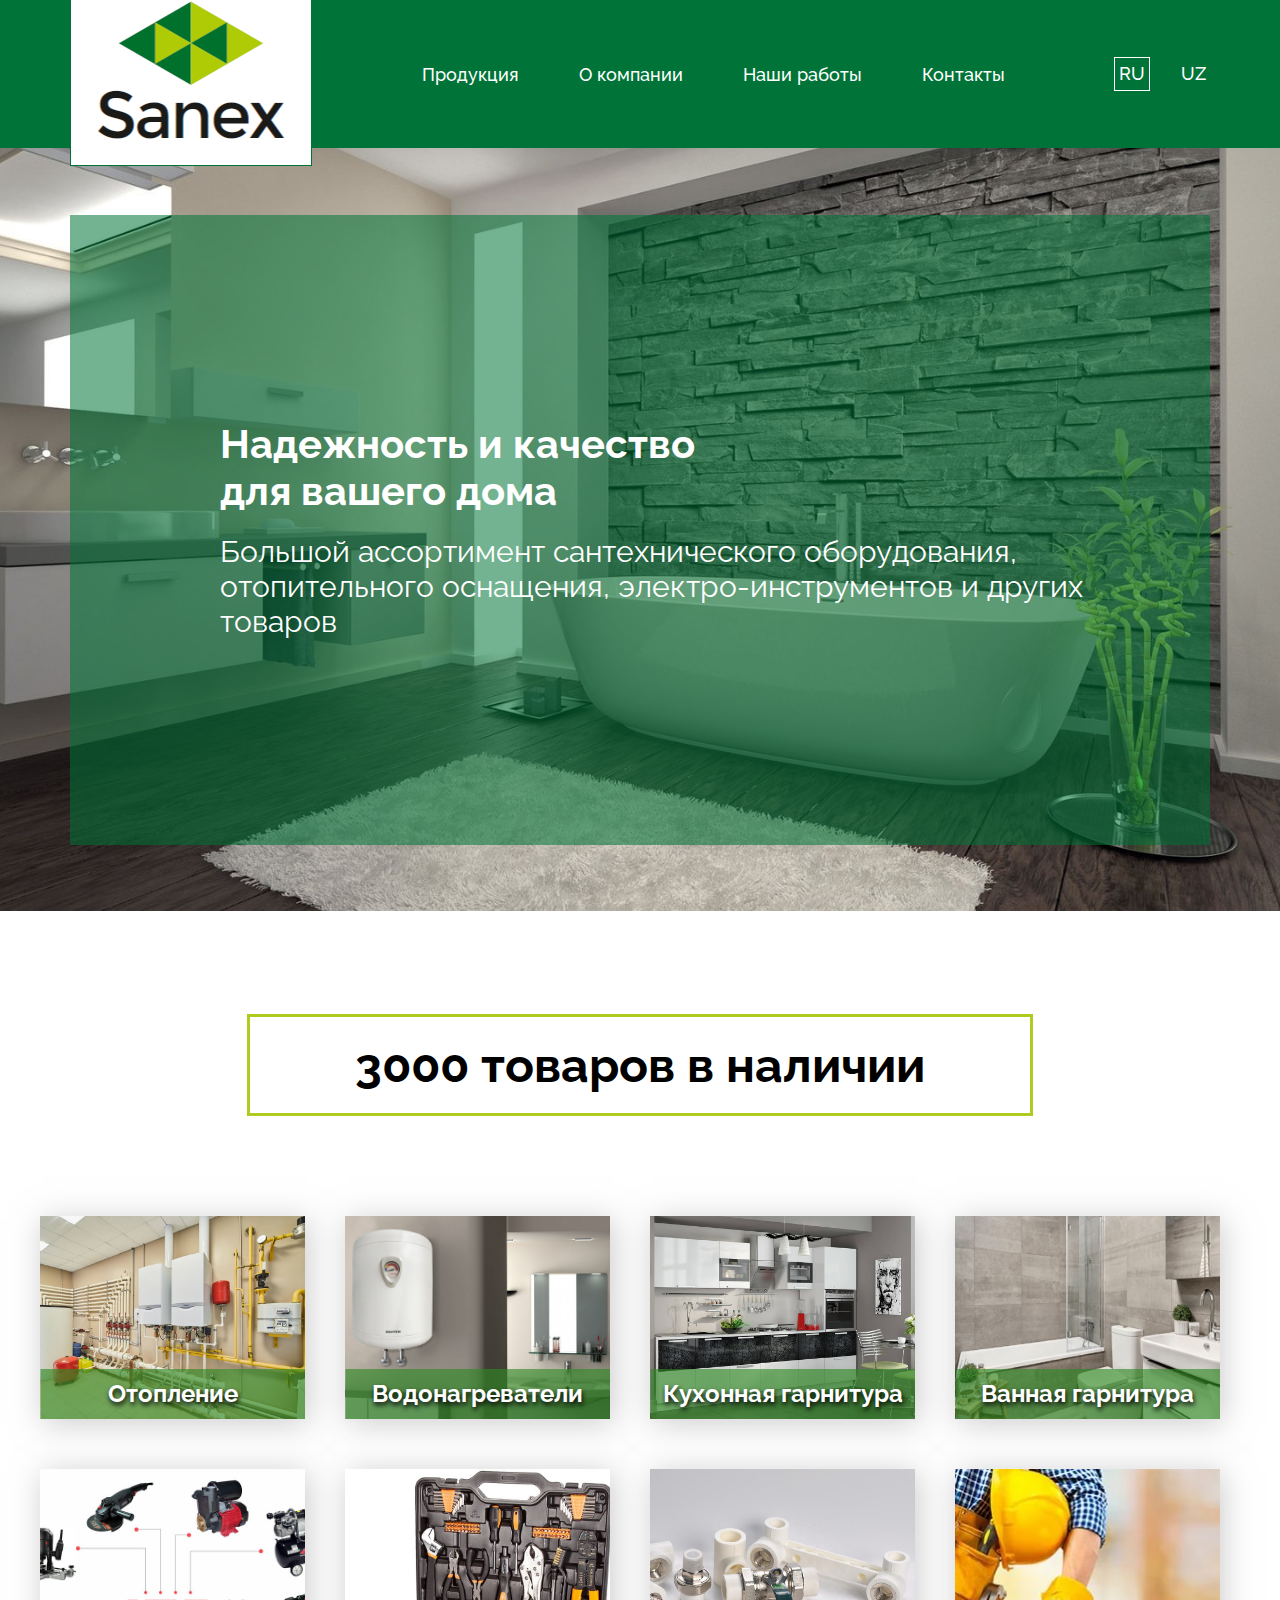
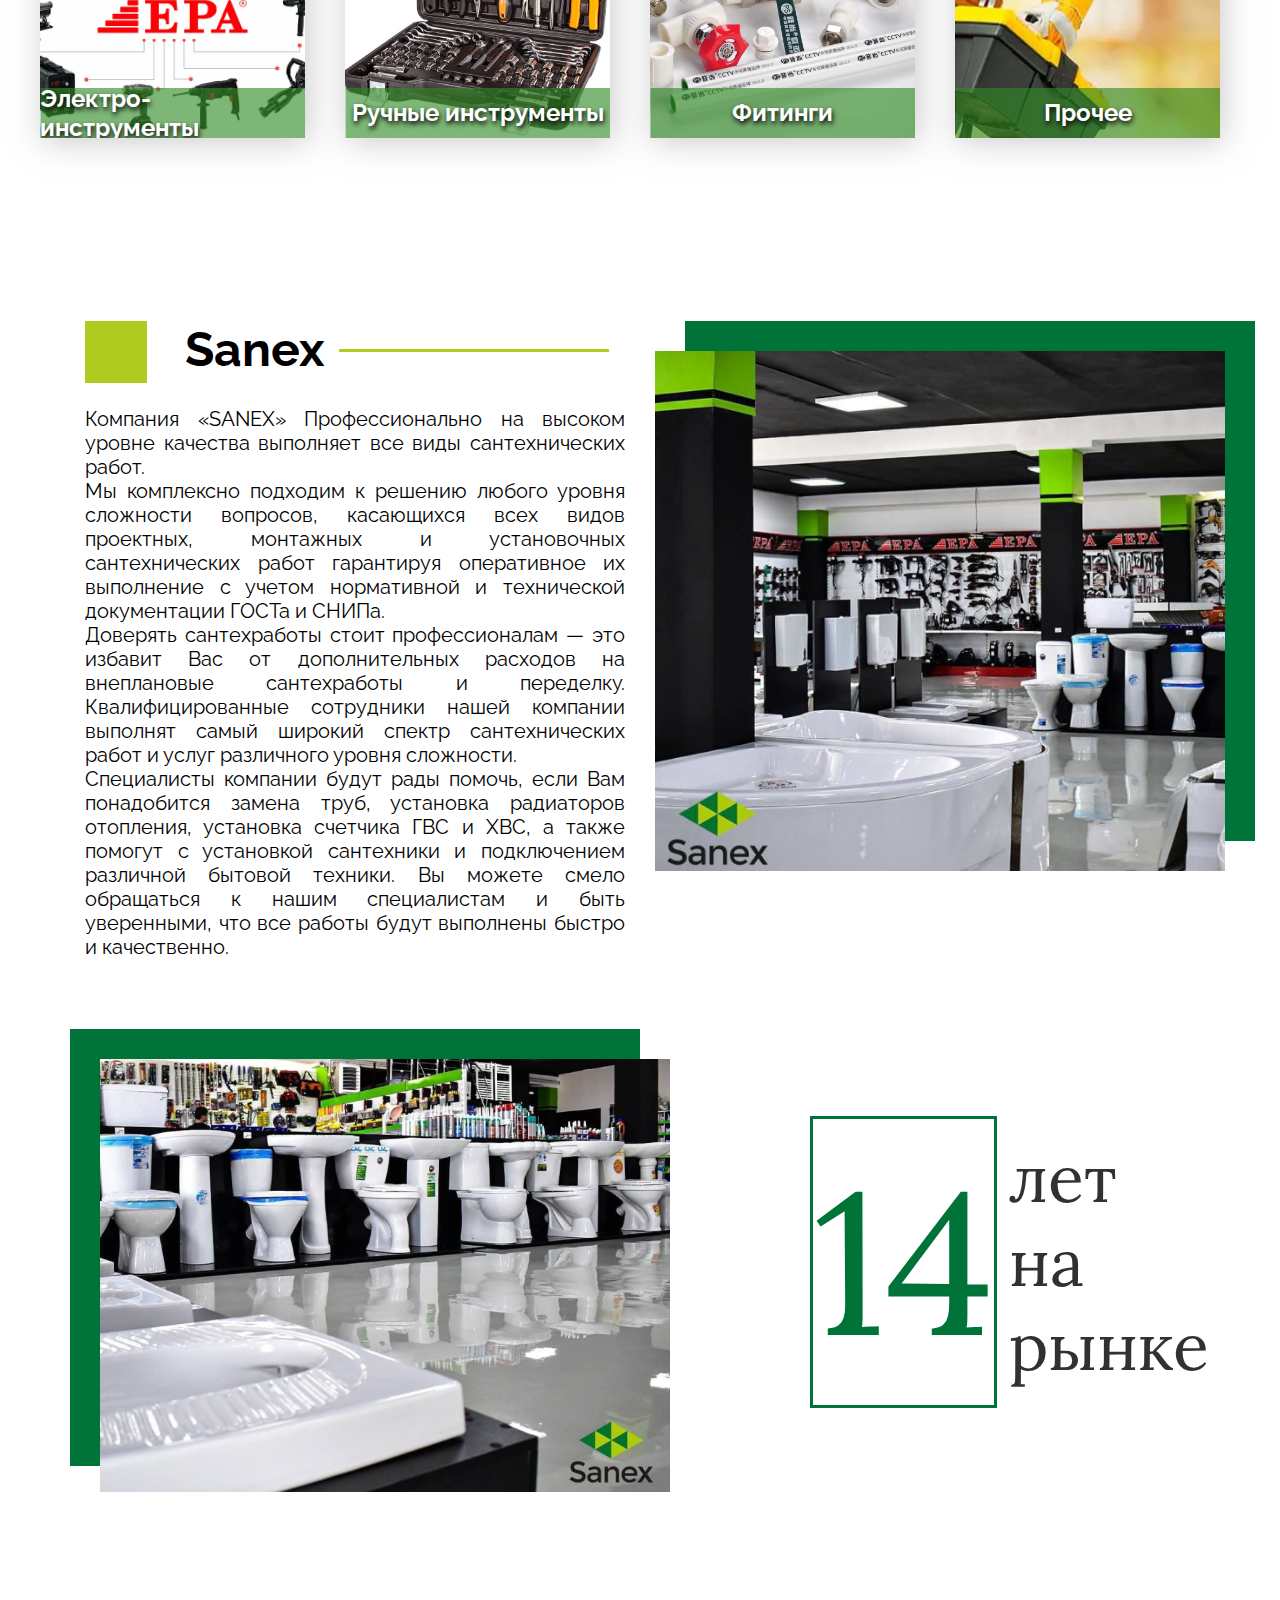
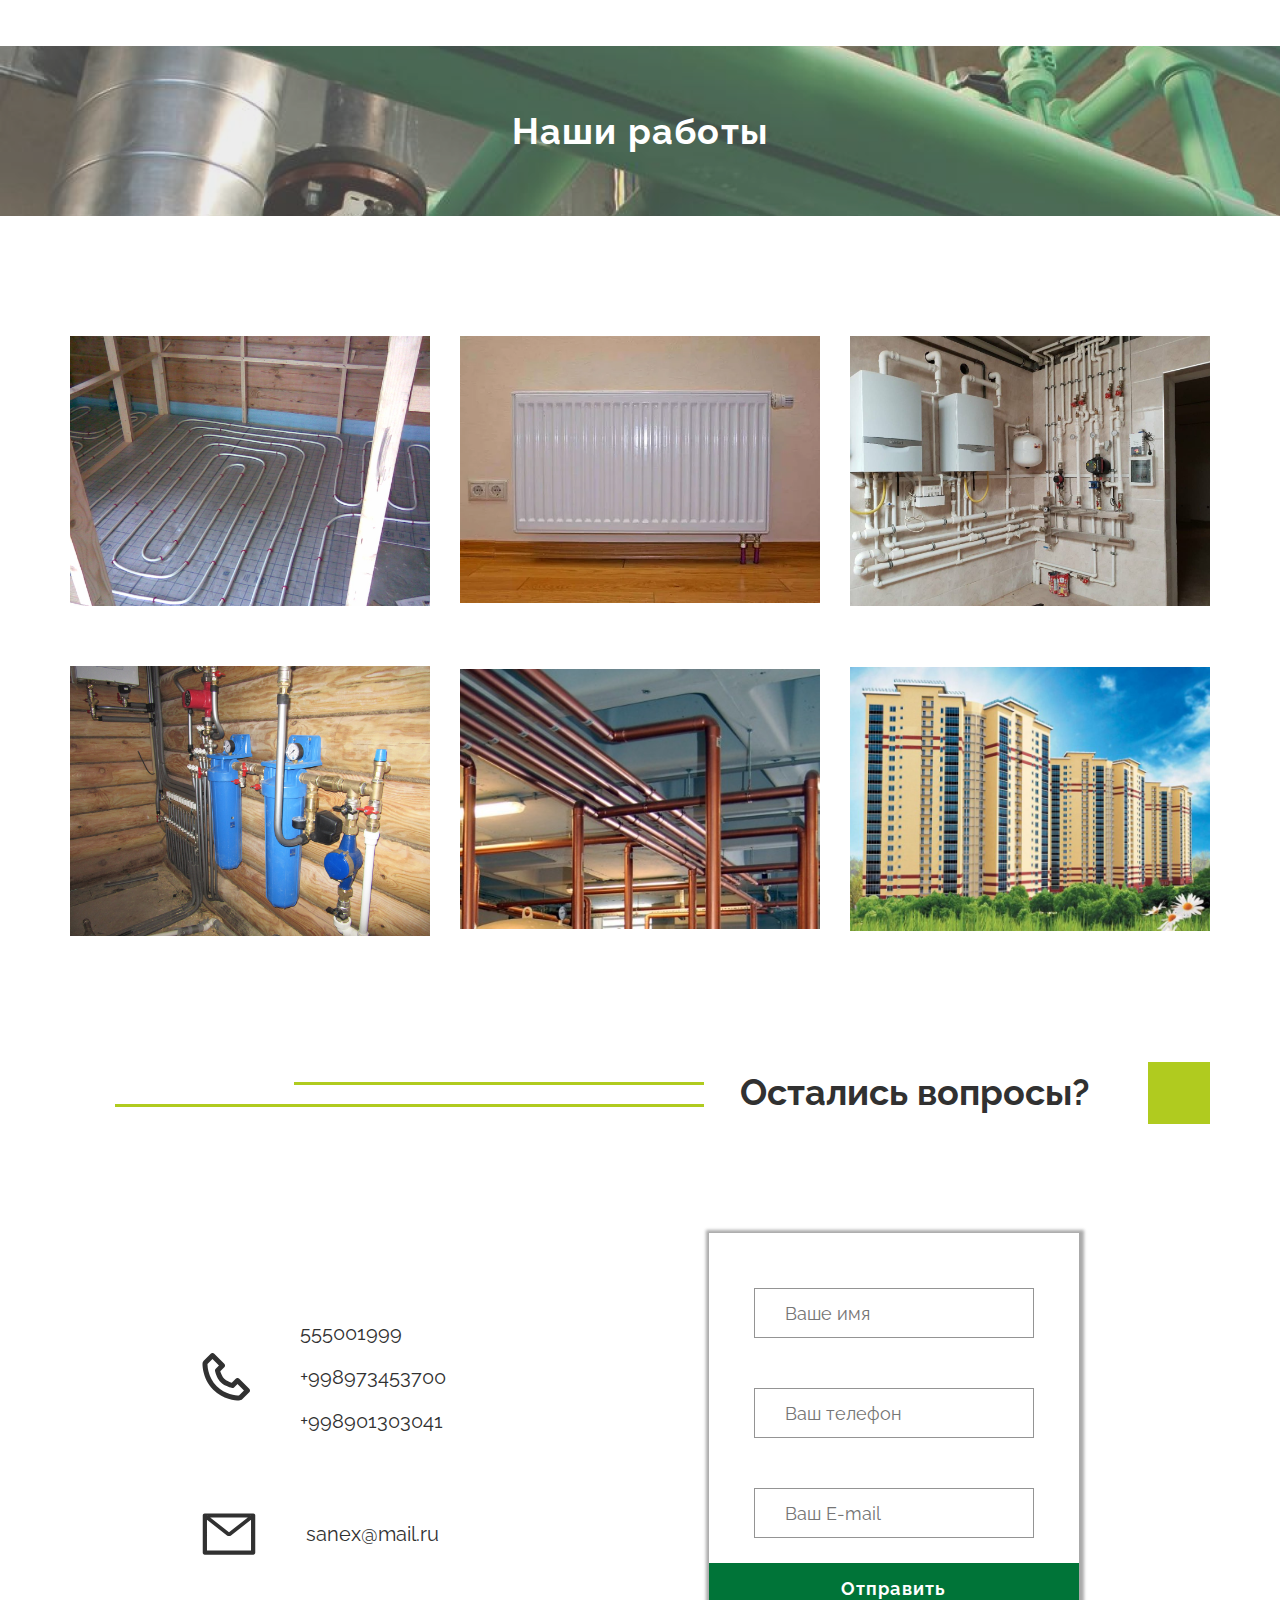
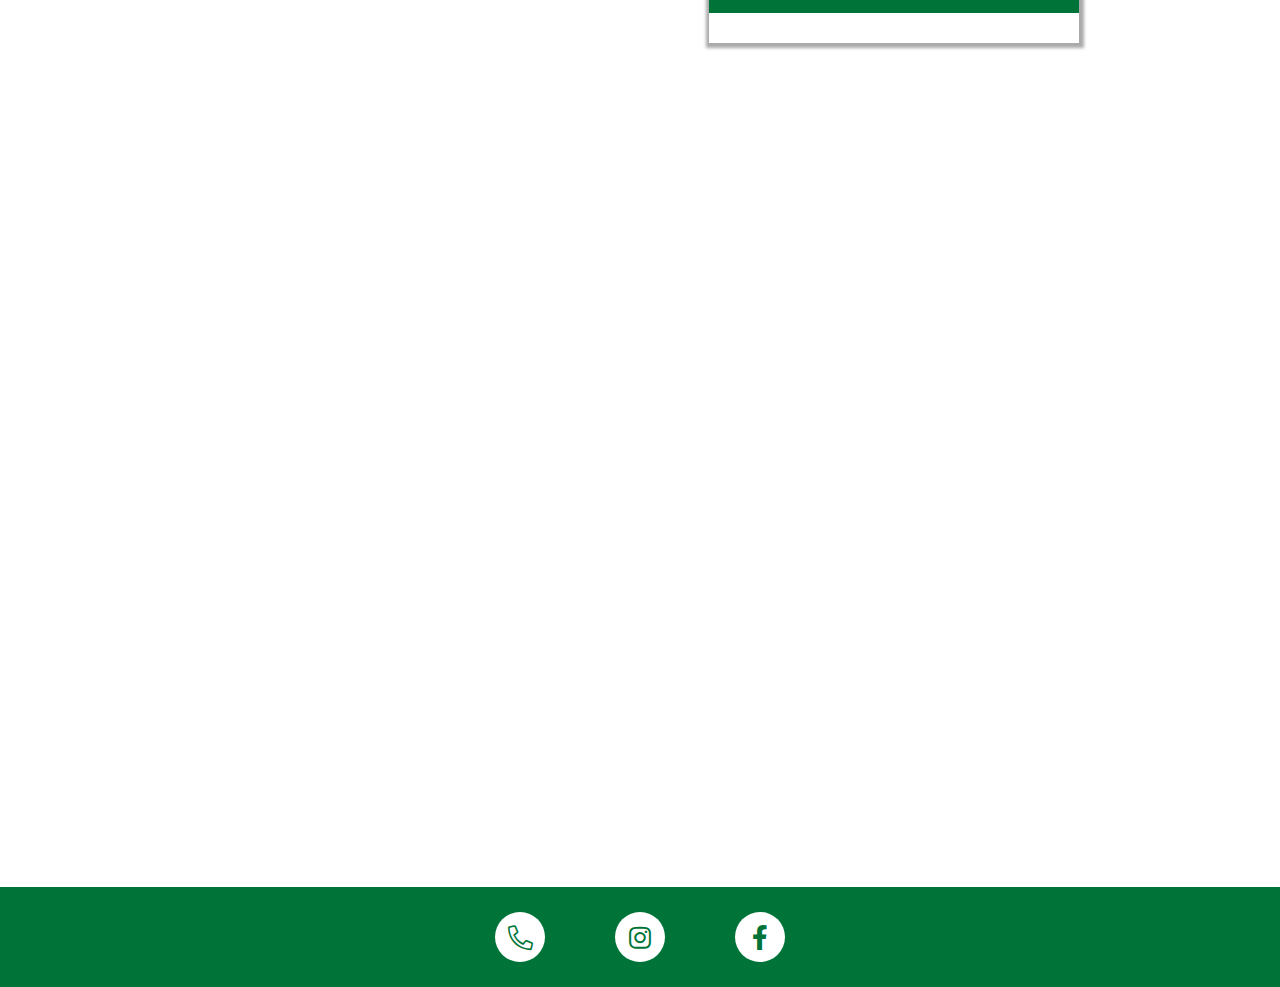
<file: index.html>
<!DOCTYPE html>
<html lang="en">
<head>
    <meta charset="UTF-8">
    <meta http-equiv="X-UA-Compatible" content="IE=edge">
    <meta name="viewport" content="width=device-width, initial-scale=1.0">
    <link rel="shortcut icon" href="img/favicon.png" type="image/x-icon">
    <title>Sanex</title>
    <link rel="stylesheet" href="css/all.min.css">
    <link rel="stylesheet" href="css/main.css">
    <link rel="stylesheet" href="css/media.css">
    <script src="js/jQuery.js"></script>
</head>
<body>

    <header id="header">
        <nav class="header__nav">
            <div class="container">
                <div class="header__logo">
                    <img src="img/logo.png" alt="" class="logoBig">
                    <a href="#!" class="header__logo-link"><img src="img/logosmall.png" alt="" class="logoSmall"></a>
                </div>
                <ul class="header__list list">
                    <li class="header__item">
                        <a href="#shop" class="header__link lang" key="product">Продукция</a>
                    </li>
                    <li class="header__item">
                        <a href="#about" class="header__link lang" key="about">О компании</a>
                    </li>
                    <li class="header__item">
                        <a href="#work" class="header__link lang" key="ourworks">Наши работы</a>
                    </li>
                    <li class="header__item">
                        <a href="#contact" class="header__link lang" key="contact">Контакты</a>
                    </li>
                    <li class="header__item exit">
                        <a href="index.html" class="header__link lang" key="exit">Выход</a>
                    </li>
                </ul>
                <ul class="header__list2 list">
                    <li class="header__item-lang header__item-lang-ru">
                        <button id="ru" class="translate active">RU</button>
                    </li>
                    <li class="header__item-lang header__item-lang-uz">
                        <button id="uz" class="translate">UZ</button>
                    </li>
                </ul>
                <span class="header__menu"></span>
            </div>
        </nav>
        <div class="header__content">
                <div class="container">
                    <h2 class="header__info-title lang" key="headerTitle">Надежность и качество для вашего дома</h2>
                    <p class="header__info-txt lang" key="headerTxt">
                        Большой ассортимент сантехнического оборудования, отопительного оснащения, электро-инструментов и других товаров
                    </p>
                </div>
        </div>
    </header>
    <main>
        <section id="shop">
            <div class="container">
                <h2 class="shop__title lang" key="shopTitle">3000 товаров в наличии</h2>
                <div class="shop__cards">
                    <a href="pages/shop/heating.html" class="shop__card shop__card1">
                        <img src="img/shop/main/1.jpg" alt="" class="shop__card-img">
                        <span class="shop__card-span lang" key="heating">Отопление</span>
                    </a>
                    <a href="#!" class="shop__card shop__card5">
                        <img src="img/shop/main/2.jpg" alt="" class="shop__card-img">
                        <span class="shop__card-span lang" key="waterheating">Водонагреватели</span>
                    </a>
                    <a href="#!" class="shop__card shop__card2">
                        <img src="img/shop/main/3.jpg" alt="" class="shop__card-img">
                        <span class="shop__card-span lang" key="kitchen">Кухонная гарнитура</span>
                    </a>
                    <a href="#!" class="shop__card shop__card3">
                        <img src="img/shop/main/4.png" alt="" class="shop__card-img">
                        <span class="shop__card-span lang" key="bathroom">Ванная гарнитура</span>
                    </a>
                    <a href="#!" class="shop__card shop__card4">
                        <img src="img/shop/main/5.jpg" alt="" class="shop__card-img">
                        <span class="shop__card-span lang" key="electro">Электро-инструменты</span>
                    </a>
                    <a href="#!" class="shop__card shop__card6">
                        <img src="img/shop/main/6.jpg" alt="" class="shop__card-img">
                        <span class="shop__card-span lang" key="hand">Ручные инструменты</span>
                    </a>
                    <a href="#!" class="shop__card shop__card7">
                        <img src="img/shop/main/7.jpg" alt="" class="shop__card-img">
                        <span class="shop__card-span lang" key="fitings">Фитинги</span>
                    </a>
                    <a href="#!" class="shop__card shop__card8">
                        <img src="img/shop/main/8.jfif" alt="" class="shop__card-img">
                        <span class="shop__card-span lang" key="others">Прочее</span>
                    </a>
                </div>
            </div>
        </section>
        <section id="about">
            <div class="container">
                <div class="about__desc">
                    <div class="about__desc-info">
                        <h2 class="about__desc-title lang" key="about2">Sanex</h2>
                        <p class="about__desc-txt">
                            Компания «SANEX» Профессионально на высоком уровне качества выполняет все виды сантехнических работ.
                            <br>Мы комплексно подходим к решению любого уровня сложности  вопросов, касающихся всех видов проектных, монтажных и установочных сантехнических работ гарантируя оперативное их выполнение с учетом нормативной и технической документации ГОСТа и СНИПа.
                            <br>Доверять сантехработы стоит профессионалам — это избавит Вас от дополнительных расходов на внеплановые сантехработы и переделку. Квалифицированные сотрудники нашей компании выполнят самый широкий спектр сантехнических работ и услуг различного уровня сложности.
                            <br>Специалисты компании будут рады помочь, если Вам понадобится замена труб, установка радиаторов отопления, установка счетчика ГВС и ХВС, а также помогут с установкой сантехники и подключением различной бытовой техники. Вы можете смело обращаться к нашим специалистам и быть уверенными, что все работы будут выполнены быстро и качественно.
                        </p>
                    </div>
                    <div class="about__img about__img1">
                        <img src="img/zone1.png" alt="">
                    </div>
                </div>
                <div class="about__desc2">
                    <div class="about__img about__img2">
                        <img src="img/zone2.png" alt="">
                    </div>
                    <div class="about__desc-logo">
                        <div class="about__desc-year">14</div>
                        <span class="about__desc-span">лет на рынке</span>
                    </div>
                </div>
            </div>
        </section>
        <section id="work">
            <h2 class="work__title lang" key="ourworks">Наши работы</h2>
            <div class="container">
                <div class="work__boxes">
                    <a href="pages/works/heating.html" class="work__box">
                        <img src="img/work/floorHeating.jpg" alt="" class="work__box-img">
                        <span class="work__box-span lang" key="floorHeating">Установка и монтаж тёплого пола</span>
                    </a>
                    <a href="pages/works/radiatorHeating.html" class="work__box">
                        <img src="img/work/radiatorHeating.jpg" alt="" class="work__box-img">
                        <span class="work__box-span lang" key="radiatorHeating">Установка и монтаж радиаторов отопления</span>
                    </a>
                    <a href="pages/works/boilerHeating.html" class="work__box">
                        <img src="img/work/heating.jpg" alt="" class="work__box-img">
                        <span class="work__box-span lang" key="boilerHeating">Установка и монтаж котлов</span>
                    </a>
                    <a href="pages/works/waterSupply.html" class="work__box">
                        <img src="img/work/waterSupply.jpg" alt="" class="work__box-img">
                        <span class="work__box-span lang" key="waterSupply">Водоснабжение</span>
                    </a>
                    <a href="pages/works/sanitation.html" class="work__box">
                        <img src="img/work/sanitation.jpg" alt="" class="work__box-img">
                        <span class="work__box-span lang" key="sanitation">Водоотведение</span>
                    </a>
                    <a href="pages/works/razvodka.html" class="work__box">
                        <img src="img/work/razvodka.png" alt="" class="work__box-img">
                        <span class="work__box-span lang" key="razvodka">Разводка инженерных коммуникаций</span>
                    </a>
                </div>
            </div>
        </section>
        <section id="contact">
            <div class="container">
                <h2 class="contact__title lang" key="anyQuestions">Остались вопросы?</h2>
                <div class="contact__content">
                    <div class="contact__adresses">
                        <div class="contact__phones">
                            <img src="img/call.svg" alt="" class="contact__phones-icon">
                            <div class="contact__phones-numbers">
                                <a href="tel:555001999" class="contact__phones-number">555001999</a>
                                <a href="tel:+998973453700" class="contact__phones-number">+998973453700</a>
                                <a href="tel:+998901303041" class="contact__phones-number">+998901303041</a>
                            </div>
                        </div>
                        <div class="contact__message">
                            <img src="img/message.svg" alt="" class="contact__message-icon">
                            <div class="contact__phones-messages">
                                <a href="mailto:sanex@mail.ru" class="contact__message-mail">sanex@mail.ru</a>
                            </div>
                        </div>
                    </div>
                    <form action="" class="contact__form">
                        <label for="name"></label>
                        <input type="text" name="name" id="name" placeholder="Ваше имя">
                        <label for="phone"></label>
                        <input type="text" name="phone" id="phone" placeholder="Ваш телефон">
                        <label for="email"></label>
                        <input type="email" name="email" id="email" placeholder="Ваш E-mail">
                        <button class="contact__form-button lang" key="send">Отправить</button>
                    </form>
                </div>
                <div class="contact__map">
                    <iframe class="container map" src="https://www.google.com/maps/embed?pb=!1m18!1m12!1m3!1d1777.8472838495766!2d69.55527731075777!3d41.46154829920059!2m3!1f0!2f0!3f0!3m2!1i1024!2i768!4f13.1!3m3!1m2!1s0x0%3A0x87ac944c44091746!2sSANEX!5e0!3m2!1sen!2s!4v1630585567573!5m2!1sen!2s" width="1440" height="600" style="border:0;" allowfullscreen="" loading="lazy"></iframe>
                </div>
            </div>
        </section>
    </main>
    <footer class="footer">
        <div class="footer__socials">
            <a href="tel:555001999" class="fal fa-phone-alt"></a>
            <a href="https://www.instagram.com/sanex_chirchiq/" class="fab fa-instagram"></a>
            <a href="https://www.facebook.com/Sanexuz-%D0%9C%D0%B0%D0%B3%D0%B0%D0%B7%D0%B8%D0%BD-%D1%81%D0%B0%D0%BD%D1%82%D0%B5%D1%85%D0%BD%D0%B8%D0%BA%D0%B8-%D0%B8-%D1%8D%D0%BB%D0%B5%D0%BA%D1%82%D1%80%D0%BE%D0%B8%D0%BD%D1%81%D1%82%D1%80%D1%83%D0%BC%D0%B5%D0%BD%D1%82%D0%BE%D0%B2-111249401032096/" class="fab fa-facebook-f"></a>
        </div>
    
    </footer>
    
    <script src="js/script.js"></script>
</body>
</html>
</file>
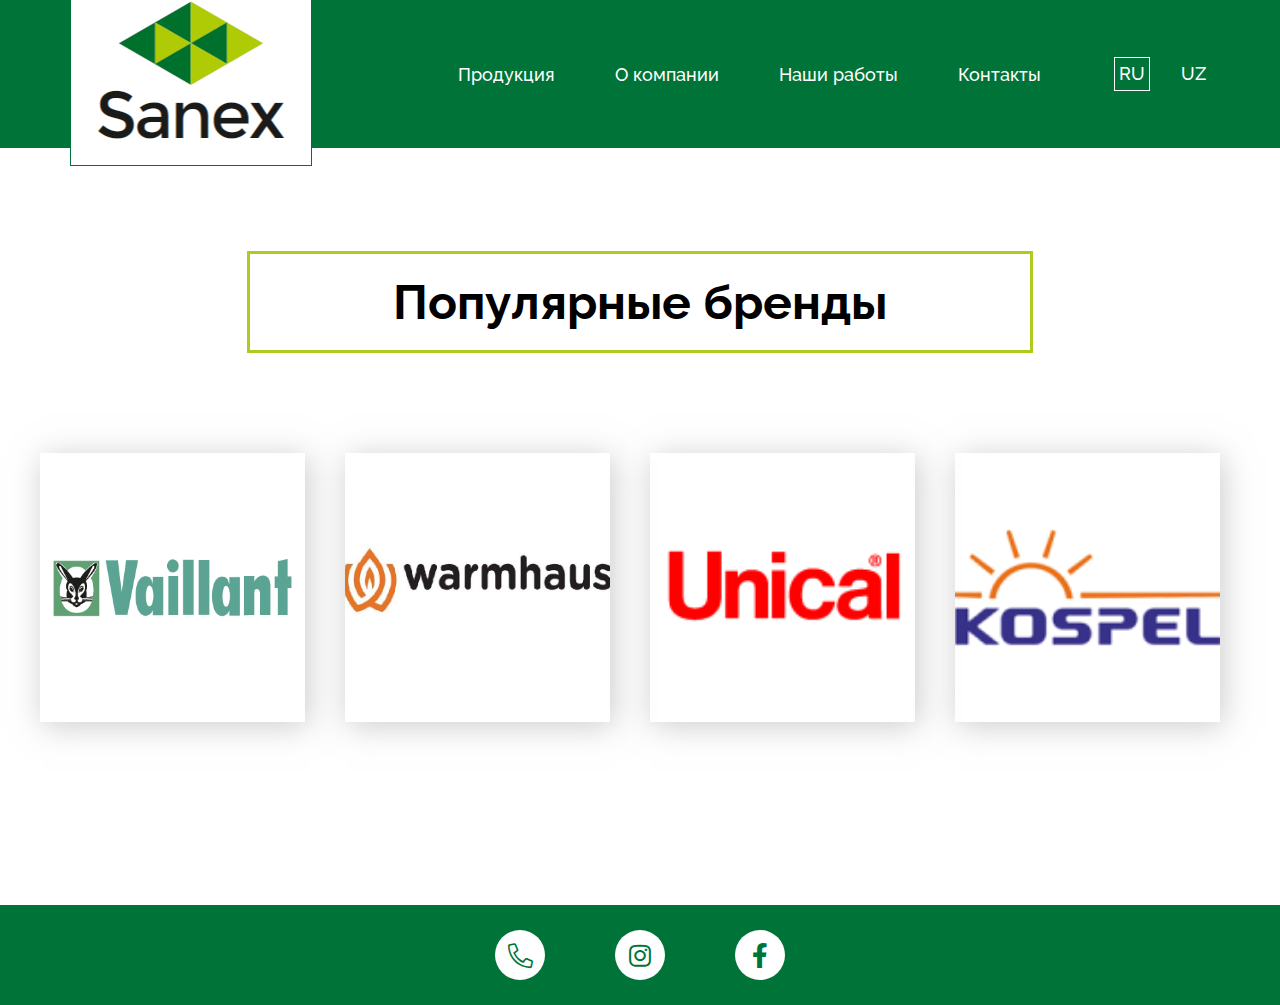
<file: pages/shop/brands.html>
<!DOCTYPE html>
<html lang="en">
<head>
    <meta charset="UTF-8">
    <meta http-equiv="X-UA-Compatible" content="IE=edge">
    <meta name="viewport" content="width=device-width, initial-scale=1.0">
    <link rel="shortcut icon" href="../../img/favicon.png" type="image/x-icon">
    <title>Sanex</title>
    <link rel="stylesheet" href="../../css/all.min.css">
    <link rel="stylesheet" href="../../css/main.css">
    <link rel="stylesheet" href="../../css/media.css">
    <script src="http://ajax.googleapis.com/ajax/libs/jquery/2.0.3/jquery.min.js"></script>
</head>
<body>

    <header id="header">
        <nav class="header__nav">
            <div class="container">
                <a href="../../index.html" class="header__logo">
                    <img src="../../img/logo.png" alt="" class="logoBig">
                    <a href="../../index.html" class="header__logo-link">
                        <img src="../../img/logosmall.png" alt="" class="logoSmall">
                    </a>
                </a>
                <ul class="header__list list">
                    <li class="header__item">
                        <a href="#shop" class="header__link lang" key="product">Продукция</a>
                    </li>
                    <li class="header__item">
                        <a href="../../index.html#about" class="header__link lang" key="about">О компании</a>
                    </li>
                    <li class="header__item">
                        <a href="../../index.html#work" class="header__link lang" key="ourworks">Наши работы</a>
                    </li>
                    <li class="header__item">
                        <a href="../../index.html#contact" class="header__link lang" key="contact">Контакты</a>
                    </li>
                    <li class="header__item exit">
                        <a href="brands.html" class="header__link lang" key="exit">Выход</a>
                    </li>
                </ul>
                <ul class="header__list2 list">
                    <li class="header__item-lang header__item-lang-ru">
                        <button id="ru" class="translate active">RU</button>
                    </li>
                    <li class="header__item-lang header__item-lang-uz">
                        <button id="uz" class="translate">UZ</button>
                    </li>
                </ul>
                <span class="header__menu"></span>
            </div>
        </nav>
    </header>
    <main>
        <section id="shop">
            <div class="container">
                <h2 class="shop__title lang" key="brands">Популярные бренды</h2>
                <div class="shop__cards">
                    <a href="products.html" class="shop__card product">
                        <img src="../../img/brands/vaillant.png" alt="" class="shop__card-img product__img">
                    </a>
                    <a href="#!" class="shop__card product">
                        <img src="../../img/brands/warmhaus.jpg" alt="" class="shop__card-img product__img">
                    </a>
                    <a href="#!" class="shop__card product">
                        <img src="../../img/brands/unical.png" alt="" class="shop__card-img product__img">
                    </a>
                    <a href="#!" class="shop__card product">
                        <img src="../../img/brands/kospel.png" alt="" class="shop__card-img product__img">
                    </a>     
                </div>               
            </div>
        </section>
    </main>
    <footer class="footer">
        <div class="footer__socials">
            <a href="tel:555001999" class="fal fa-phone-alt"></a>
            <a href="https://www.instagram.com/sanex_chirchiq/" class="fab fa-instagram"></a>
            <a href="https://www.facebook.com/Sanexuz-%D0%9C%D0%B0%D0%B3%D0%B0%D0%B7%D0%B8%D0%BD-%D1%81%D0%B0%D0%BD%D1%82%D0%B5%D1%85%D0%BD%D0%B8%D0%BA%D0%B8-%D0%B8-%D1%8D%D0%BB%D0%B5%D0%BA%D1%82%D1%80%D0%BE%D0%B8%D0%BD%D1%81%D1%82%D1%80%D1%83%D0%BC%D0%B5%D0%BD%D1%82%D0%BE%D0%B2-111249401032096/" class="fab fa-facebook-f"></a>
        </div>
    
    </footer>
    
    <script src="../../js/script.js"></script>
</body>
</html>
</file>
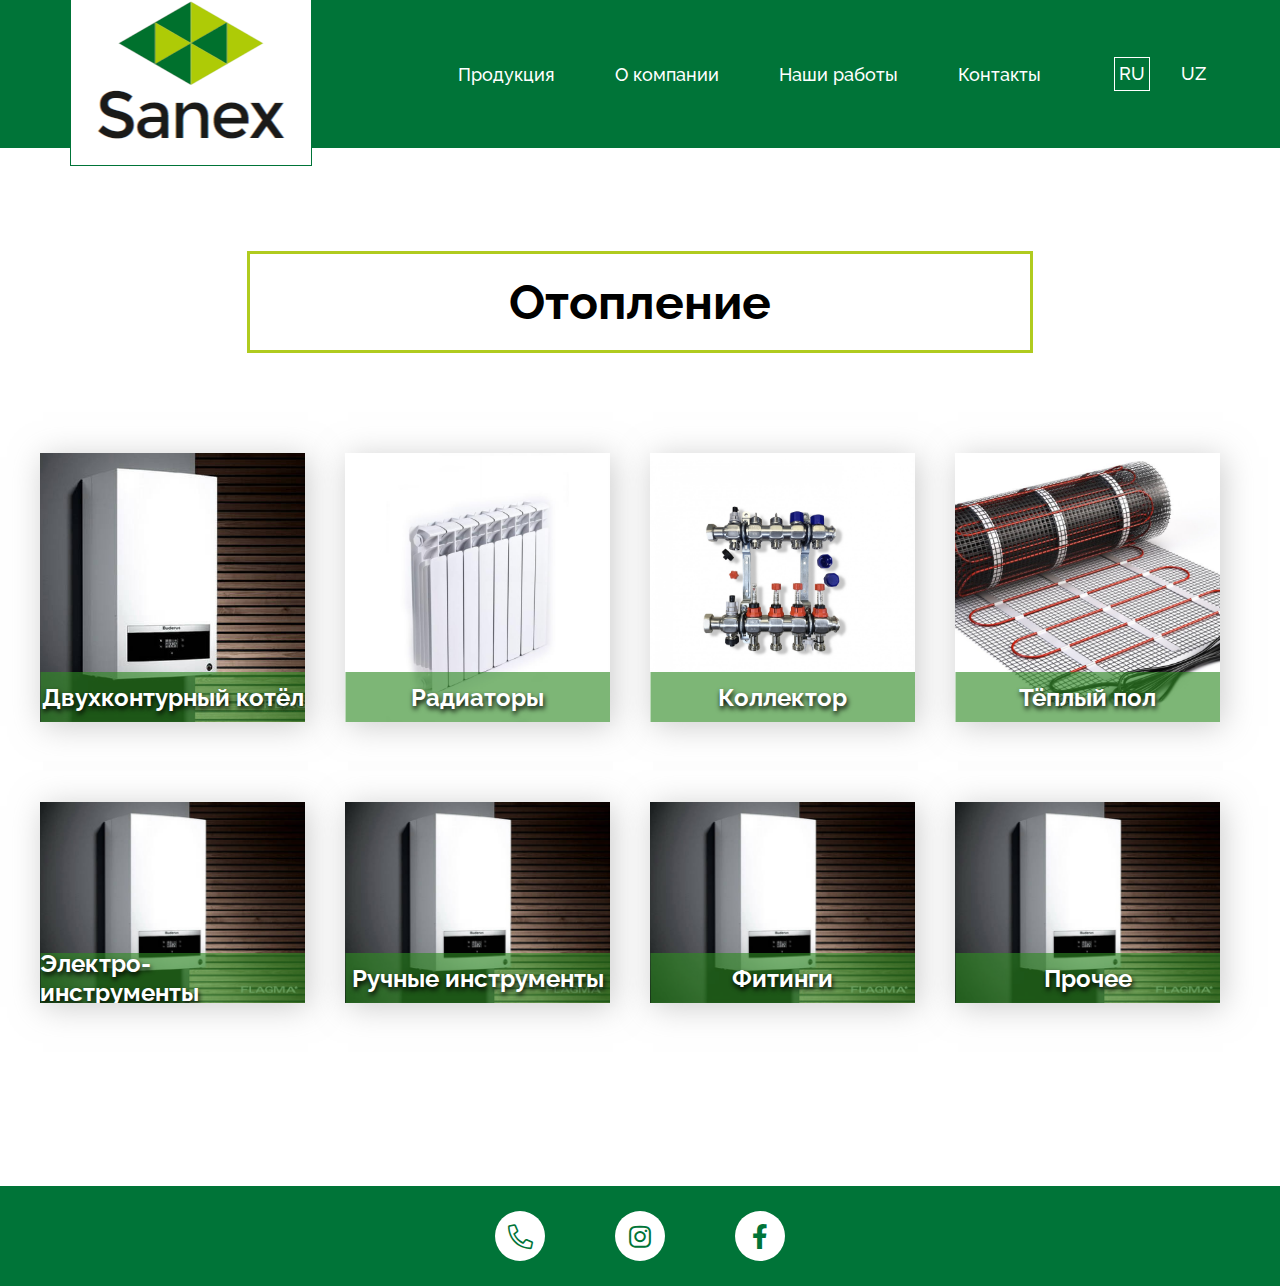
<file: pages/shop/heating.html>
<!DOCTYPE html>
<html lang="en">
<head>
    <meta charset="UTF-8">
    <meta http-equiv="X-UA-Compatible" content="IE=edge">
    <meta name="viewport" content="width=device-width, initial-scale=1.0">
    <link rel="shortcut icon" href="../../img/favicon.png" type="image/x-icon">
    <title>Sanex</title>
    <link rel="stylesheet" href="../../css/all.min.css">
    <link rel="stylesheet" href="../../css/main.css">
    <link rel="stylesheet" href="../../css/media.css">
    <script src="http://ajax.googleapis.com/ajax/libs/jquery/2.0.3/jquery.min.js"></script>
</head>
<body>

    <header id="header">
        <nav class="header__nav">
            <div class="container">
                <a href="../../index.html" class="header__logo">
                    <img src="../../img/logo.png" alt="" class="logoBig">
                    <a href="../../index.html" class="header__logo-link">
                        <img src="../../img/logosmall.png" alt="" class="logoSmall">
                    </a>
                </a>
                <ul class="header__list list">
                    <li class="header__item">
                        <a href="#shop" class="header__link lang" key="product">Продукция</a>
                    </li>
                    <li class="header__item">
                        <a href="../../index.html#about" class="header__link lang" key="about">О компании</a>
                    </li>
                    <li class="header__item">
                        <a href="../../index.html#work" class="header__link lang" key="ourworks">Наши работы</a>
                    </li>
                    <li class="header__item">
                        <a href="../../index.html#contact" class="header__link lang" key="contact">Контакты</a>
                    </li>
                    <li class="header__item exit">
                        <a href="heating.html" class="header__link lang" key="exit">Выход</a>
                    </li>
                </ul>
                <ul class="header__list2 list">
                    <li class="header__item-lang header__item-lang-ru">
                        <button id="ru" class="translate active">RU</button>
                    </li>
                    <li class="header__item-lang header__item-lang-uz">
                        <button id="uz" class="translate">UZ</button>
                    </li>
                </ul>
                <span class="header__menu"></span>
            </div>
        </nav>
    </header>
    <main>
        <section id="shop">
            <div class="container">
                <h2 class="shop__title lang" key="heating">Отопление</h2>
                <div class="shop__cards">
                    <a href="brands.html" class="shop__card shop__card1">
                        <img src="../../img/shop/categories/dvuxkontur.png" alt="" class="shop__card-img">
                        <span class="shop__card-span lang" key="dvuxkontur">Двухконтурный котёл</span>
                    </a>
                    <a href="#!" class="shop__card shop__card5">
                        <img src="../../img/shop/categories/radidatori.png" alt="" class="shop__card-img">
                        <span class="shop__card-span lang" key="radiatori">Радиаторы</span>
                    </a>
                    <a href="#!" class="shop__card shop__card2">
                        <img src="../../img/shop/categories/kollektor.jpeg" alt="" class="shop__card-img">
                        <span class="shop__card-span lang" key="kollektor">Коллектор</span>
                    </a>
                    <a href="#!" class="shop__card shop__card3">
                        <img src="../../img/shop/categories/тёплыйпол.jpg" alt="" class="shop__card-img">
                        <span class="shop__card-span lang" key="tyopliypol">Тёплый пол</span>
                    </a>
                </div>
                <div class="shop__cards">
                    <a href="#!" class="shop__card shop__card4">
                        <img src="../../img/shop/categories/dvuxkontur.png" alt="" class="shop__card-img">
                        <span class="shop__card-span lang" key="electro">Электро-инструменты</span>
                    </a>
                    <a href="#!" class="shop__card shop__card6">
                        <img src="../../img/shop/categories/dvuxkontur.png" alt="" class="shop__card-img">
                        <span class="shop__card-span lang" key="hand">Ручные инструменты</span>
                    </a>
                    <a href="#!" class="shop__card shop__card7">
                        <img src="../../img/shop/categories/dvuxkontur.png" alt="" class="shop__card-img">
                        <span class="shop__card-span lang" key="fitings">Фитинги</span>
                    </a>
                    <a href="#!" class="shop__card shop__card8">
                        <img src="../../img/shop/categories/dvuxkontur.png" alt="" class="shop__card-img">
                        <span class="shop__card-span lang" key="others">Прочее</span>
                    </a>
                </div>
            </div>
        </section>
    </main>



    <footer class="footer">
        <div class="footer__socials">
            <a href="tel:555001999" class="fal fa-phone-alt"></a>
            <a href="https://www.instagram.com/sanex_chirchiq/" class="fab fa-instagram"></a>
            <a href="https://www.facebook.com/Sanexuz-%D0%9C%D0%B0%D0%B3%D0%B0%D0%B7%D0%B8%D0%BD-%D1%81%D0%B0%D0%BD%D1%82%D0%B5%D1%85%D0%BD%D0%B8%D0%BA%D0%B8-%D0%B8-%D1%8D%D0%BB%D0%B5%D0%BA%D1%82%D1%80%D0%BE%D0%B8%D0%BD%D1%81%D1%82%D1%80%D1%83%D0%BC%D0%B5%D0%BD%D1%82%D0%BE%D0%B2-111249401032096/" class="fab fa-facebook-f"></a>
        </div>
    
    </footer>
    
    <script src="../../js/script.js"></script>
</body>
</html>
</file>
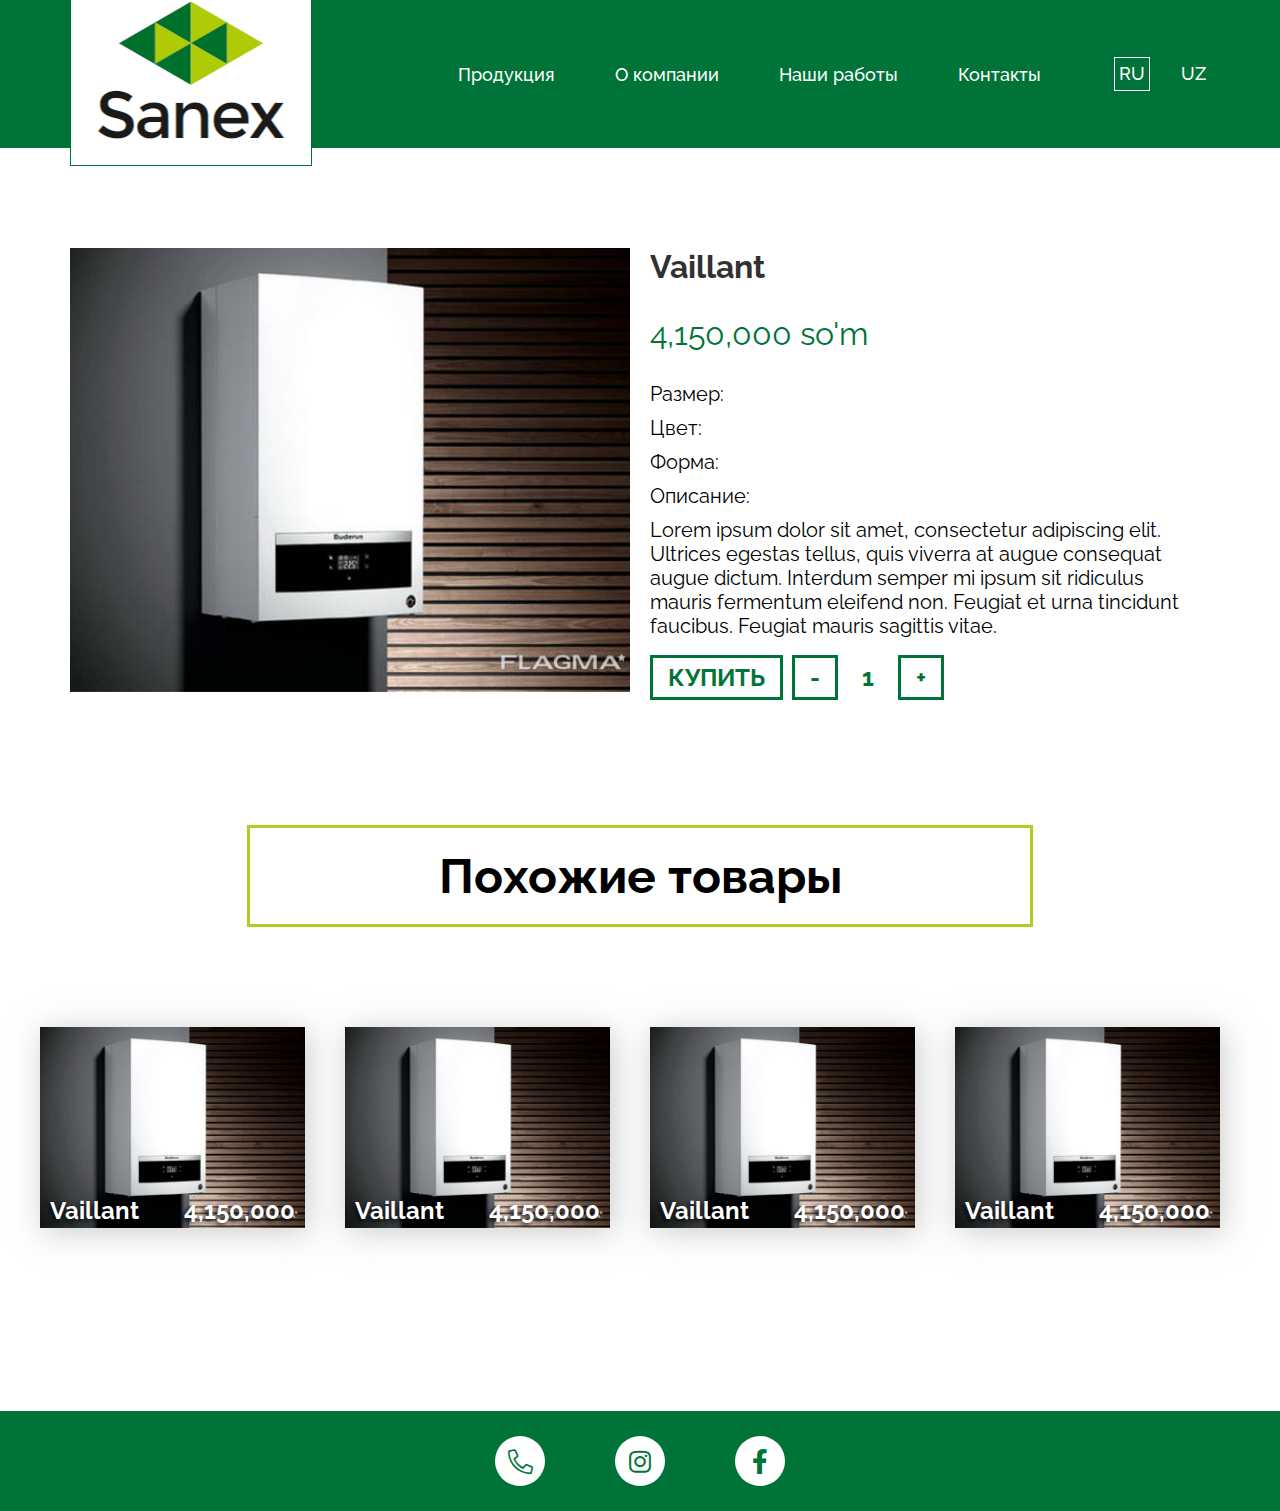
<file: pages/shop/product.html>
<!DOCTYPE html>
<html lang="en">
<head>
    <meta charset="UTF-8">
    <meta http-equiv="X-UA-Compatible" content="IE=edge">
    <meta name="viewport" content="width=device-width, initial-scale=1.0">
    <link rel="shortcut icon" href="../../img/favicon.png" type="image/x-icon">
    <title>Sanex</title>
    <link rel="stylesheet" href="../../css/all.min.css">
    <link rel="stylesheet" href="../../css/main.css">
    <link rel="stylesheet" href="../../css/media.css">
    <script src="../../js/jQuery.js"></script>
</head>
<body class="cart__body">

    <header id="header">
        <nav class="header__nav">
            <div class="container">
                <a href="../../index.html" class="header__logo">
                    <img src="../../img/logo.png" alt="" class="logoBig">
                    <a href="../../index.html" class="header__logo-link">
                        <img src="../../img/logosmall.png" alt="" class="logoSmall">
                    </a>
                </a>
                <ul class="header__list list">
                    <li class="header__item">
                        <a href="../../index.html#shop" class="header__link lang" key="product">Продукция</a>
                    </li>
                    <li class="header__item">
                        <a href="../../index.html#about" class="header__link lang" key="about">О компании</a>
                    </li>
                    <li class="header__item">
                        <a href="../../index.html#work" class="header__link lang" key="ourworks">Наши работы</a>
                    </li>
                    <li class="header__item">
                        <a href="../../index.html#contact" class="header__link lang" key="contact">Контакты</a>
                    </li>
                    <li class="header__item exit">
                        <a href="product.html" class="header__link lang" key="exit">Выход</a>
                    </li>
                </ul>
                <ul class="header__list2 list">
                    <li class="header__item-lang header__item-lang-ru">
                        <button id="ru" class="translate active">RU</button>
                    </li>
                    <li class="header__item-lang header__item-lang-uz">
                        <button id="uz" class="translate">UZ</button>
                    </li>
                </ul>
                <span class="header__menu"></span>
            </div>
        </nav>
    </header>
    <main>
        <section id="buy">
            <div class="container">
                <div class="buy__content">
                    <div class="buy__img">
                        <img src="../../img/shop/categories/dvuxkontur.png" alt="" class="buy__img-image">
                    </div>
                    <div class="buy__info">
                        <h5 class="buy__name">Vaillant</h5>
                        <span class="buy__price">4,150,000 so'm</span>
                        <span class="buy__size lang buy__span" key="size">Размер: <span></span></span>
                        <span class="buy__color lang buy__span" key="color">Цвет:</span>
                        <span class="buy__form lang buy__span" key="form">Форма:</span>
                        <span class="buy__desc lang buy__span" key="desc">Описание:</span>
                        <p class="buy__desc-txt lang" key="info">
                            Lorem ipsum dolor sit amet, consectetur adipiscing elit. Ultrices egestas tellus, quis viverra at augue consequat augue dictum. Interdum semper mi ipsum sit ridiculus mauris fermentum eleifend non. Feugiat et urna tincidunt faucibus. Feugiat mauris sagittis vitae.
                        </p>
                        <div class="buy__buttons">
                            <a href="#!" class="buy__button lang buy__btn" key="buy">КУПИТЬ</a>
                            <a href="#!" class="buy__minus buy__btn btn" data-symbol="-">-</a>
                            <a href="#!" class="buy__numb num">1</a>
                            <a href="#!" class="buy__plus buy__btn btn" data-symbol="+">+</a>
                        </div>
                    </div>
                </div>
            </div>
        </section>
        <section id="shop">
            <div class="container">
                <h3 class="shop__title lang" key="similar">Похожие товары</h3>
                <div class="shop__cards">
                    <a href="product.html" class="shop__card product">
                        <img src="../../img/shop/categories/dvuxkontur.png" alt="" class="shop__card-img product__img">
                        <div class="product__desc">
                            <span class="product__name lang" key="">Vaillant</span>
                            <span class="product__price lang" key="">4,150,000</span>
                        </div>
                    </a>
                    <a href="#!" class="shop__card product">
                        <img src="../../img/shop/categories/dvuxkontur.png" alt="" class="shop__card-img product__img">
                        <div class="product__desc">
                            <span class="product__name lang" key="">Vaillant</span>
                            <span class="product__price lang" key="">4,150,000</span>
                        </div>
                    </a>
                    <a href="#!" class="shop__card product">
                        <img src="../../img/shop/categories/dvuxkontur.png" alt="" class="shop__card-img product__img">
                        <div class="product__desc">
                            <span class="product__name lang" key="">Vaillant</span>
                            <span class="product__price lang" key="">4,150,000</span>
                        </div>
                    </a>
                    <a href="#!" class="shop__card product">
                        <img src="../../img/shop/categories/dvuxkontur.png" alt="" class="shop__card-img product__img">
                        <div class="product__desc">
                            <span class="product__name lang" key="">Vaillant</span>
                            <span class="product__price lang" key="">4,150,000</span>
                        </div>
                    </a>     
                </div> 
            </div>
        </section>
    </main>
    <div class="cart active">
        <div class="cart__box container">
            <h5 class="cart__box-title lang cart__title" key="">Оформить заказ</h5>
            <form action="" class="cart__box-form">
                <input type="text" name="address" id="address" class="cart__info" placeholder="Адрес доставки">
                <input type="text" name="name" id="name" class="cart__info" placeholder="Имя получателя">
                <input type="text" name="number" id="number" class="cart__info" placeholder="Номер получателя">
                
                <h5 class="cart__box-title lang cart__title cart__payment-title" key="">Заказанный товар</h5>
                <div class="cart__box-product">
                    <div class="cart__box-img">
                        <img src="../../img/shop/categories/dvuxkontur.png" alt="">
                    </div>
                    <h5 class="buy__name">Vaillant</h5>
                    <a href="#!" class="buy__numb num">1 шт</a>
                    <span class="buy__price buy__price2">4,150,000 so'm</span>
                </div>
                <h5 class="cart__box-title lang cart__title cart__payment-title" key="">Выберите способ оплаты</h5>
                <div class="cart__payment">
                    <input type="checkbox" name="cash" id="cash">
                    <label for="cash">Наличные</label>
                    <input type="checkbox" name="cash" id="click">
                    <label for="click"><img src="../../img/click.png" alt=""></label>
                    <input type="checkbox" name="cash" id="payme">
                    <label for="payme"><img src="../../img/payme.png" alt=""></label>
                </div>
                
                
                <input type="submit" value="ЗАКАЗАТЬ" class="submit">
            </form>
        </div>
    </div>

    <footer class="footer">
        <div class="footer__socials">
            <a href="tel:555001999" class="fal fa-phone-alt"></a>
            <a href="https://www.instagram.com/sanex_chirchiq/" class="fab fa-instagram"></a>
            <a href="https://www.facebook.com/Sanexuz-%D0%9C%D0%B0%D0%B3%D0%B0%D0%B7%D0%B8%D0%BD-%D1%81%D0%B0%D0%BD%D1%82%D0%B5%D1%85%D0%BD%D0%B8%D0%BA%D0%B8-%D0%B8-%D1%8D%D0%BB%D0%B5%D0%BA%D1%82%D1%80%D0%BE%D0%B8%D0%BD%D1%81%D1%82%D1%80%D1%83%D0%BC%D0%B5%D0%BD%D1%82%D0%BE%D0%B2-111249401032096/" class="fab fa-facebook-f"></a>
        </div>
    
    </footer>
    
    <script src="../../js/script.js"></script>
</body>
</html>
</file>
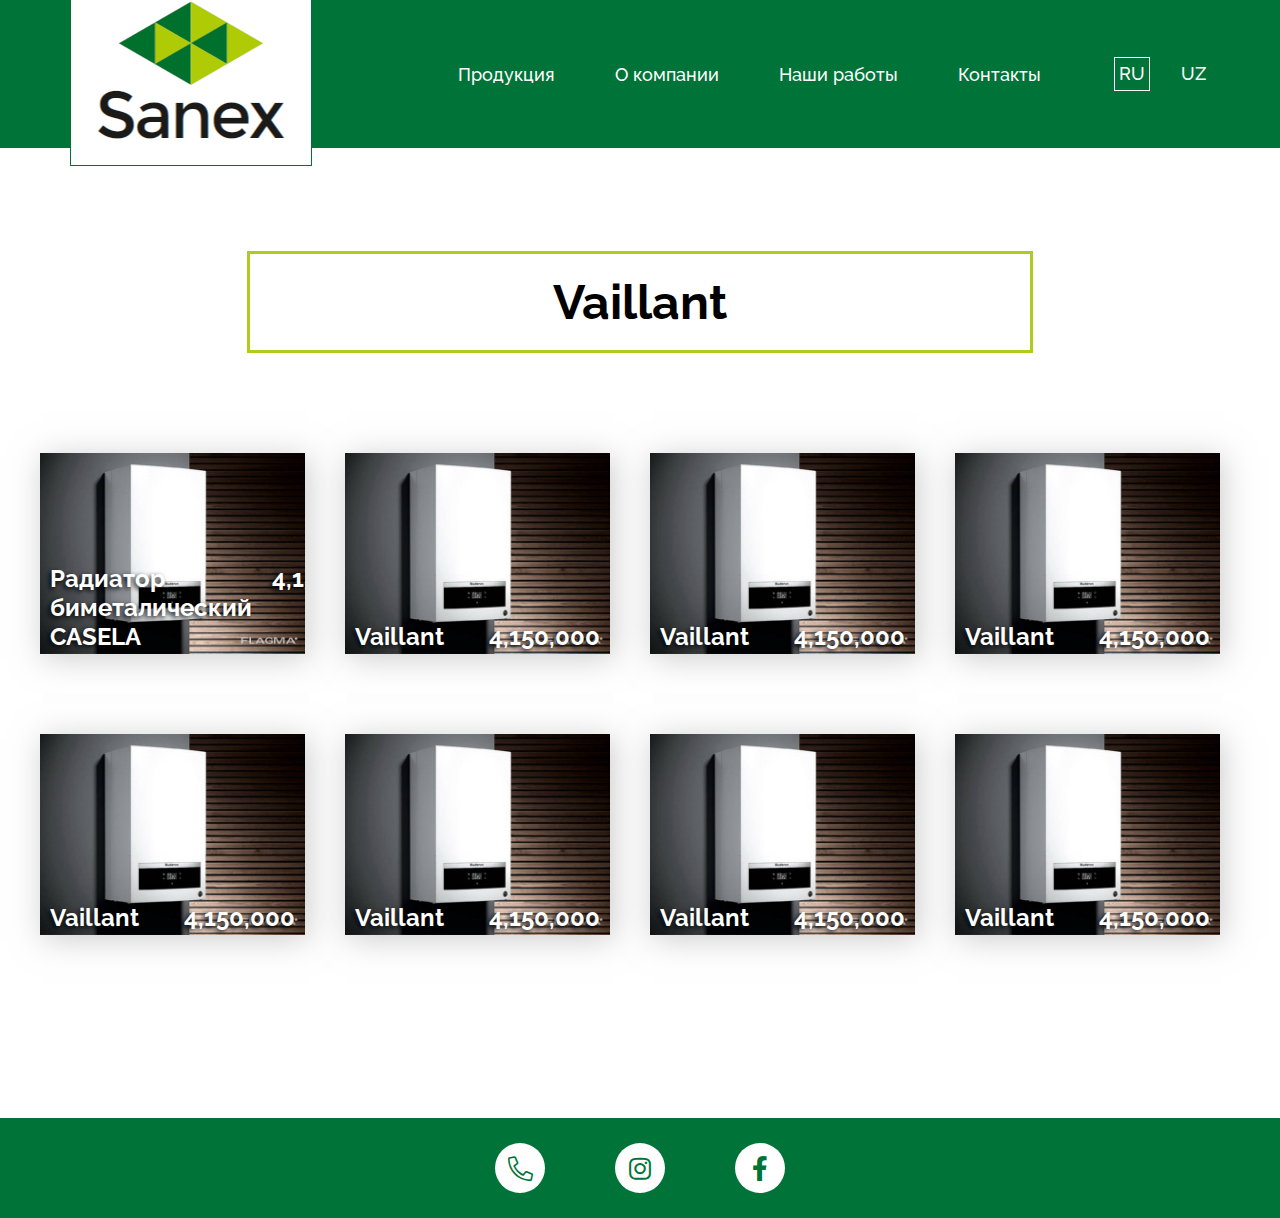
<file: pages/shop/products.html>
<!DOCTYPE html>
<html lang="en">
<head>
    <meta charset="UTF-8">
    <meta http-equiv="X-UA-Compatible" content="IE=edge">
    <meta name="viewport" content="width=device-width, initial-scale=1.0">
    <link rel="shortcut icon" href="../../img/favicon.png" type="image/x-icon">
    <title>Sanex</title>
    <link rel="stylesheet" href="../../css/all.min.css">
    <link rel="stylesheet" href="../../css/main.css">
    <link rel="stylesheet" href="../../css/media.css">
    <script src="http://ajax.googleapis.com/ajax/libs/jquery/2.0.3/jquery.min.js"></script>
</head>
<body>

    <header id="header">
        <nav class="header__nav">
            <div class="container">
                <a href="../../index.html" class="header__logo">
                    <img src="../../img/logo.png" alt="" class="logoBig">
                    <a href="../../index.html" class="header__logo-link">
                        <img src="../../img/logosmall.png" alt="" class="logoSmall">
                    </a>
                </a>
                <ul class="header__list list">
                    <li class="header__item">
                        <a href="#shop" class="header__link lang" key="product">Продукция</a>
                    </li>
                    <li class="header__item">
                        <a href="../../index.html#about" class="header__link lang" key="about">О компании</a>
                    </li>
                    <li class="header__item">
                        <a href="../../index.html#work" class="header__link lang" key="ourworks">Наши работы</a>
                    </li>
                    <li class="header__item">
                        <a href="../../index.html#contact" class="header__link lang" key="contact">Контакты</a>
                    </li>
                    <li class="header__item exit">
                        <a href="products.html" class="header__link lang" key="exit">Выход</a>
                    </li>
                </ul>
                <ul class="header__list2 list">
                    <li class="header__item-lang header__item-lang-ru">
                        <button id="ru" class="translate active">RU</button>
                    </li>
                    <li class="header__item-lang header__item-lang-uz">
                        <button id="uz" class="translate">UZ</button>
                    </li>
                </ul>
                <span class="header__menu"></span>
            </div>
        </nav>
    </header>
    <main>
        <section id="shop">
            <div class="container">
                <h2 class="shop__title lang" key="">Vaillant</h2>
                <div class="shop__cards">
                    <a href="product.html" class="shop__card product">
                        <img src="../../img/shop/categories/dvuxkontur.png" alt="" class="shop__card-img product__img">
                        <div class="product__desc">
                            <span class="product__name lang" key="">Радиатор биметалический CASELA</span>
                            <span class="product__price lang" key="">4,150,000</span>
                        </div>
                    </a>
                    <a href="#!" class="shop__card product">
                        <img src="../../img/shop/categories/dvuxkontur.png" alt="" class="shop__card-img product__img">
                        <div class="product__desc">
                            <span class="product__name lang" key="">Vaillant</span>
                            <span class="product__price lang" key="">4,150,000</span>
                        </div>
                    </a>
                    <a href="#!" class="shop__card product">
                        <img src="../../img/shop/categories/dvuxkontur.png" alt="" class="shop__card-img product__img">
                        <div class="product__desc">
                            <span class="product__name lang" key="">Vaillant</span>
                            <span class="product__price lang" key="">4,150,000</span>
                        </div>
                    </a>
                    <a href="#!" class="shop__card product">
                        <img src="../../img/shop/categories/dvuxkontur.png" alt="" class="shop__card-img product__img">
                        <div class="product__desc">
                            <span class="product__name lang" key="">Vaillant</span>
                            <span class="product__price lang" key="">4,150,000</span>
                        </div>
                    </a>     
                </div>               
                <div class="shop__cards">
                    <a href="#!" class="shop__card product">
                        <img src="../../img/shop/categories/dvuxkontur.png" alt="" class="shop__card-img product__img">
                        <div class="product__desc">
                            <span class="product__name lang" key="">Vaillant</span>
                            <span class="product__price lang" key="">4,150,000</span>
                        </div>
                    </a>  
                    <a href="#!" class="shop__card product">
                        <img src="../../img/shop/categories/dvuxkontur.png" alt="" class="shop__card-img product__img">
                        <div class="product__desc">
                            <span class="product__name lang" key="">Vaillant</span>
                            <span class="product__price lang" key="">4,150,000</span>
                        </div>
                    </a>  
                    <a href="#!" class="shop__card product">
                        <img src="../../img/shop/categories/dvuxkontur.png" alt="" class="shop__card-img product__img">
                        <div class="product__desc">
                            <span class="product__name lang" key="">Vaillant</span>
                            <span class="product__price lang" key="">4,150,000</span>
                        </div>
                    </a>  
                    <a href="#!" class="shop__card product">
                        <img src="../../img/shop/categories/dvuxkontur.png" alt="" class="shop__card-img product__img">
                        <div class="product__desc">
                            <span class="product__name lang" key="">Vaillant</span>
                            <span class="product__price lang" key="">4,150,000</span>
                        </div>
                    </a>
                </div>
            </div>
        </section>
    </main>



    <footer class="footer">
        <div class="footer__socials">
            <a href="tel:555001999" class="fal fa-phone-alt"></a>
            <a href="https://www.instagram.com/sanex_chirchiq/" class="fab fa-instagram"></a>
            <a href="https://www.facebook.com/Sanexuz-%D0%9C%D0%B0%D0%B3%D0%B0%D0%B7%D0%B8%D0%BD-%D1%81%D0%B0%D0%BD%D1%82%D0%B5%D1%85%D0%BD%D0%B8%D0%BA%D0%B8-%D0%B8-%D1%8D%D0%BB%D0%B5%D0%BA%D1%82%D1%80%D0%BE%D0%B8%D0%BD%D1%81%D1%82%D1%80%D1%83%D0%BC%D0%B5%D0%BD%D1%82%D0%BE%D0%B2-111249401032096/" class="fab fa-facebook-f"></a>
        </div>
    
    </footer>
    
    <script src="../../js/script.js"></script>
</body>
</html>
</file>
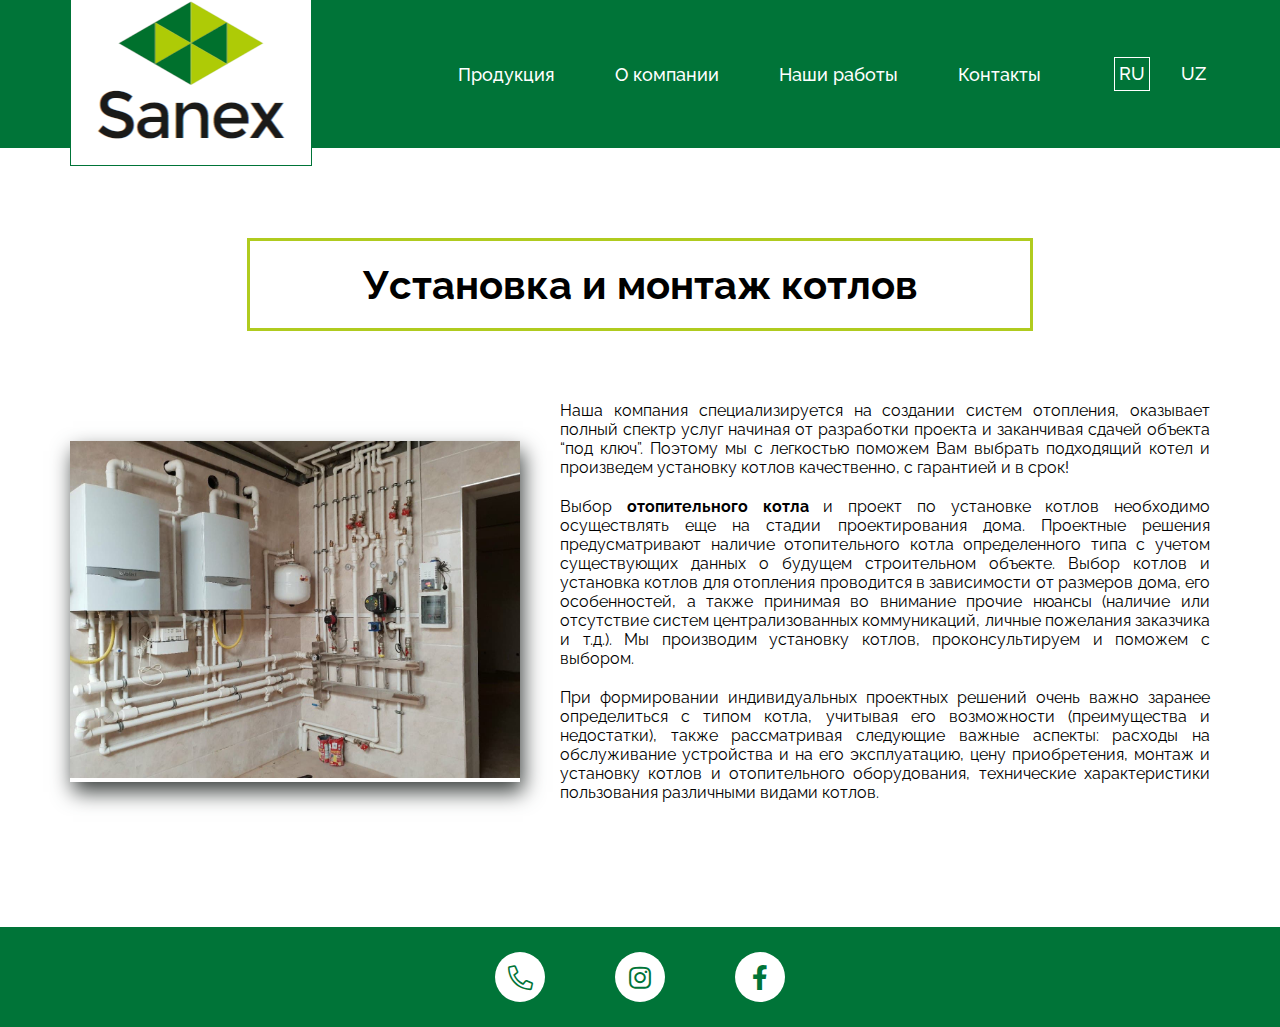
<file: pages/works/boilerHeating.html>
<!DOCTYPE html>
<html lang="en">

<head>
    <meta charset="UTF-8">
    <meta http-equiv="X-UA-Compatible" content="IE=edge">
    <meta name="viewport" content="width=device-width, initial-scale=1.0">
    <link rel="shortcut icon" href="../../img/favicon.png" type="image/x-icon">
    <title>Sanex</title>
    <link rel="stylesheet" href="../../css/all.min.css">
    <link rel="stylesheet" href="../../css/main.css">
    <link rel="stylesheet" href="../../css/media.css">
    <script src="../../js/jQuery.js"></script>
</head>

<body>

    <header id="header">
        <nav class="header__nav">
            <div class="container">
                <a href="../../index.html" class="header__logo">
                    <img src="../../img/logo.png" alt="" class="logoBig">
                    <a href="../../index.html" class="header__logo-link">
                        <img src="../../img/logosmall.png" alt="" class="logoSmall">
                    </a>
                </a>
                <ul class="header__list list">
                    <li class="header__item">
                        <a href="../../index.html#shop" class="header__link lang" key="product">Продукция</a>
                    </li>
                    <li class="header__item">
                        <a href="../../index.html#about" class="header__link lang" key="about">О компании</a>
                    </li>
                    <li class="header__item">
                        <a href="../../index.html#work" class="header__link lang" key="ourworks">Наши работы</a>
                    </li>
                    <li class="header__item">
                        <a href="../../index.html#contact" class="header__link lang" key="contact">Контакты</a>
                    </li>
                    <li class="header__item exit">
                        <a href="heating.html" class="header__link lang" key="exit">Выход</a>
                    </li>
                </ul>
                <ul class="header__list2 list">
                    <li class="header__item-lang header__item-lang-ru">
                        <button id="ru" class="translate active">RU</button>
                    </li>
                    <li class="header__item-lang header__item-lang-uz">
                        <button id="uz" class="translate">UZ</button>
                    </li>
                </ul>
                <span class="header__menu"></span>
            </div>
        </nav>
    </header>
    <main>
        <section id="work" style="padding-top: 90px;">
            <div class="container">
                <h2 class="shop__title lang heating__title" key="boilerHeating">Установка и монтаж котлов</h2>
                <div class="work__content">
                    <div class="work__content-img">
                        <img src="../../img/work/heating.jpg" alt="">
                    </div>
                    <div class="work__content-desc">
                        <p class="work__content-text">
                            Наша компания специализируется на создании систем отопления, оказывает полный спектр услуг начиная от разработки проекта и заканчивая сдачей объекта “под ключ”. Поэтому мы с легкостью поможем Вам выбрать подходящий котел и произведем установку котлов качественно, с гарантией и в срок!
                        </p>
                        <p class="work__content-text">
                            Выбор <b>отопительного котла</b> и проект по установке котлов необходимо осуществлять еще на стадии проектирования дома. Проектные решения предусматривают наличие отопительного котла определенного типа с учетом существующих данных о будущем строительном объекте. Выбор котлов и установка котлов для отопления проводится в зависимости от размеров дома, его особенностей, а также принимая во внимание прочие нюансы (наличие или отсутствие систем централизованных коммуникаций, личные пожелания заказчика и т.д.). 

                            Мы производим установку котлов, проконсультируем и поможем с выбором.
                        </p>
                        <p class="work__content-text">
                            При формировании индивидуальных проектных решений очень важно заранее определиться с типом котла, учитывая его возможности (преимущества и недостатки), также рассматривая следующие важные аспекты: расходы на обслуживание устройства и на его эксплуатацию, цену приобретения, монтаж и установку котлов и отопительного оборудования, технические характеристики пользования различными видами котлов. 
                        </p>
                    </div>
                </div>
                <div class="work__img-boxes">
                    <div class="work__img-box">
                        <img src="../../img/work/heating.jpg" alt="">
                    </div>
                    <div class="work__img-box">
                        <img src="../../img/work/boilerHeating.jpg" alt="">
                    </div>
                </div>                
            </div>
        </section>
    </main>



    <footer class="footer">
        <div class="footer__socials">
            <a href="tel:555001999" class="fal fa-phone-alt"></a>
            <a href="https://www.instagram.com/sanex_chirchiq/" class="fab fa-instagram"></a>
            <a href="https://www.facebook.com/Sanexuz-%D0%9C%D0%B0%D0%B3%D0%B0%D0%B7%D0%B8%D0%BD-%D1%81%D0%B0%D0%BD%D1%82%D0%B5%D1%85%D0%BD%D0%B8%D0%BA%D0%B8-%D0%B8-%D1%8D%D0%BB%D0%B5%D0%BA%D1%82%D1%80%D0%BE%D0%B8%D0%BD%D1%81%D1%82%D1%80%D1%83%D0%BC%D0%B5%D0%BD%D1%82%D0%BE%D0%B2-111249401032096/"
                class="fab fa-facebook-f"></a>
        </div>
    </footer>

    <script src="../../js/script.js"></script>
</body>

</html>
</file>
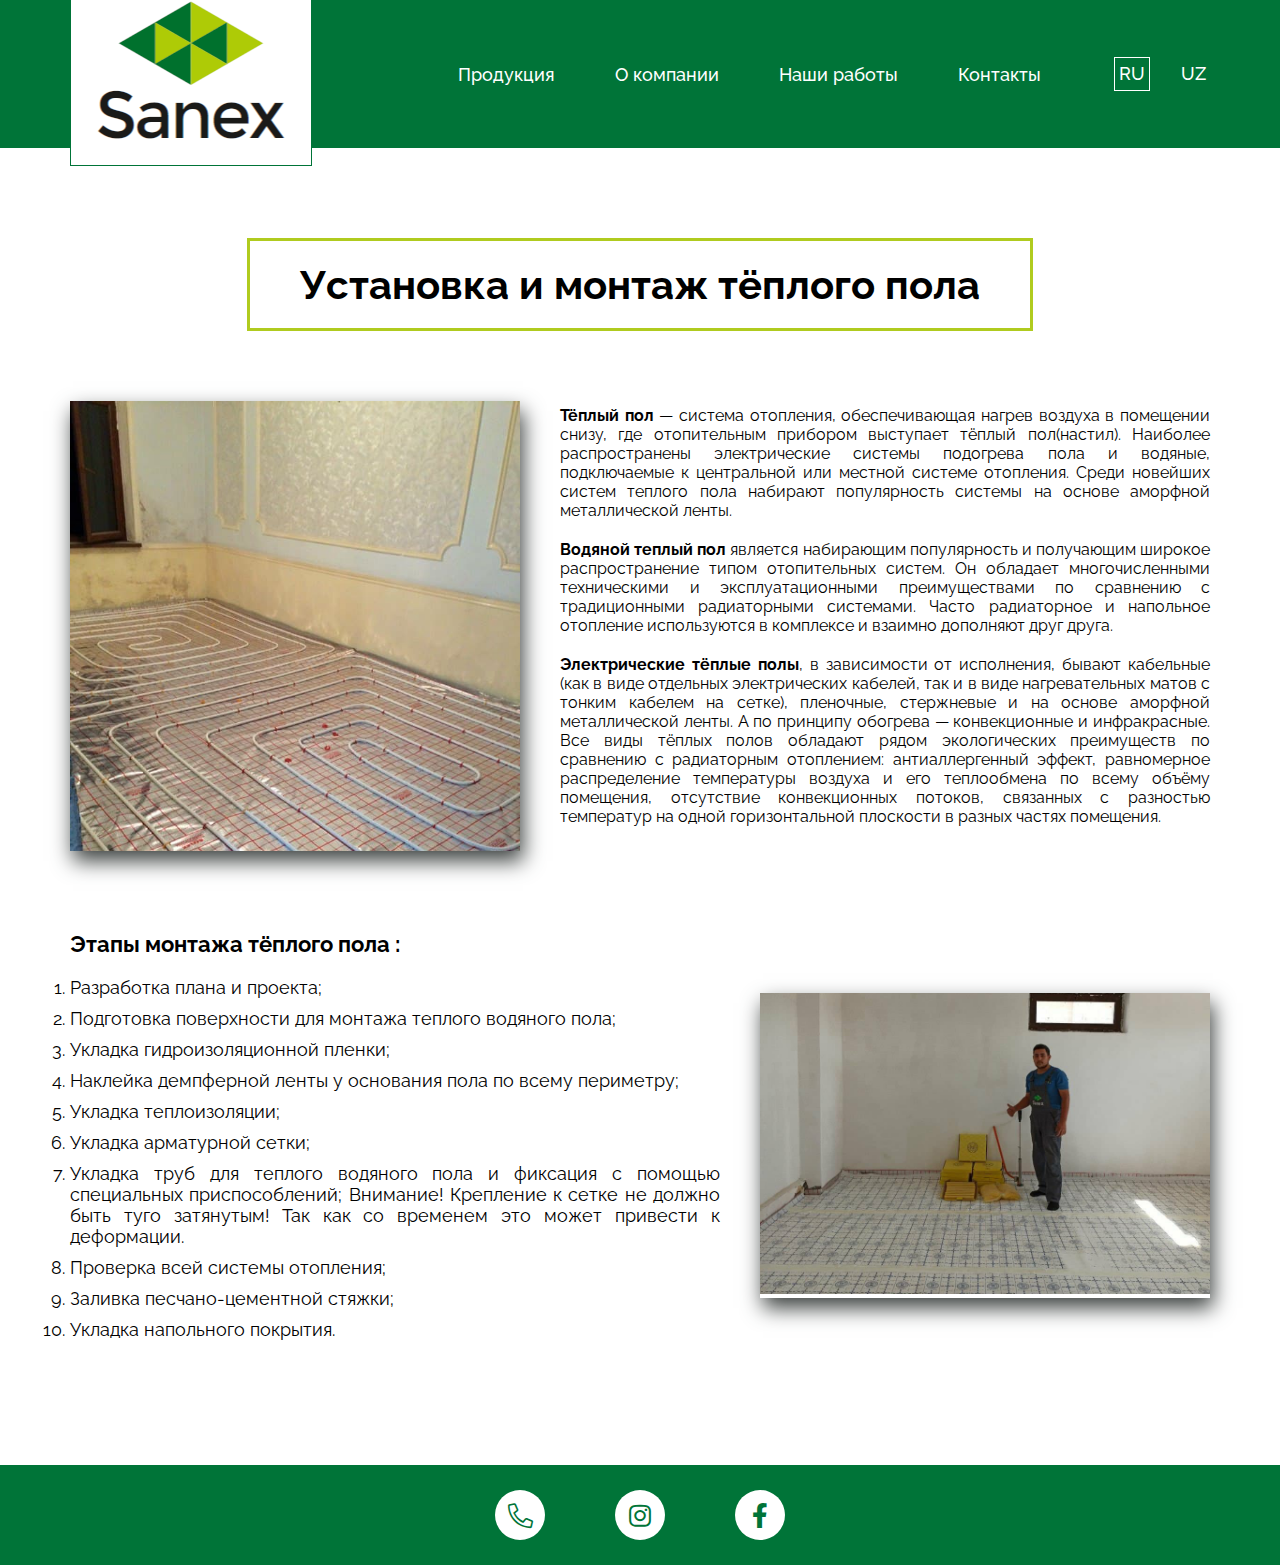
<file: pages/works/heating.html>
<!DOCTYPE html>
<html lang="en">

<head>
    <meta charset="UTF-8">
    <meta http-equiv="X-UA-Compatible" content="IE=edge">
    <meta name="viewport" content="width=device-width, initial-scale=1.0">
    <link rel="shortcut icon" href="../../img/favicon.png" type="image/x-icon">
    <title>Sanex</title>
    <link rel="stylesheet" href="../../css/all.min.css">
    <link rel="stylesheet" href="../../css/main.css">
    <link rel="stylesheet" href="../../css/media.css">
    <script src="../../js/jQuery.js"></script>
</head>

<body>

    <header id="header">
        <nav class="header__nav">
            <div class="container">
                <a href="../../index.html" class="header__logo">
                    <img src="../../img/logo.png" alt="" class="logoBig">
                    <a href="../../index.html" class="header__logo-link">
                        <img src="../../img/logosmall.png" alt="" class="logoSmall">
                    </a>
                </a>
                <ul class="header__list list">
                    <li class="header__item">
                        <a href="../../index.html#shop" class="header__link lang" key="product">Продукция</a>
                    </li>
                    <li class="header__item">
                        <a href="../../index.html#about" class="header__link lang" key="about">О компании</a>
                    </li>
                    <li class="header__item">
                        <a href="../../index.html#work" class="header__link lang" key="ourworks">Наши работы</a>
                    </li>
                    <li class="header__item">
                        <a href="../../index.html#contact" class="header__link lang" key="contact">Контакты</a>
                    </li>
                    <li class="header__item exit">
                        <a href="heating.html" class="header__link lang" key="exit">Выход</a>
                    </li>
                </ul>
                <ul class="header__list2 list">
                    <li class="header__item-lang header__item-lang-ru">
                        <button id="ru" class="translate active">RU</button>
                    </li>
                    <li class="header__item-lang header__item-lang-uz">
                        <button id="uz" class="translate">UZ</button>
                    </li>
                </ul>
                <span class="header__menu"></span>
            </div>
        </nav>
    </header>
    <main>
        <section id="work" style="padding-top: 90px;">
            <div class="container">
                <h2 class="shop__title lang heating__title" key="floorHeating">Установка и монтаж тёплого пола</h2>
                <div class="work__content">
                    <div class="work__content-img">
                        <img src="../../img/work/floorHeating1.jpg" alt="">
                    </div>
                    <div class="work__content-desc">
                        <p class="work__content-text">
                            <b>Тёплый пол</b> — система отопления, обеспечивающая нагрев воздуха в помещении снизу, где отопительным прибором выступает тёплый пол(настил). Наиболее распространены электрические системы подогрева пола и водяные, подключаемые к центральной или местной системе отопления.
                            Среди новейших систем теплого пола набирают популярность системы на основе аморфной металлической ленты.
                        </p>
                        <p class="work__content-text">
                            <b>Водяной теплый пол</b> является набирающим популярность и получающим широкое распространение типом отопительных систем. Он обладает многочисленными техническими и эксплуатационными преимуществами по сравнению с традиционными радиаторными системами. Часто радиаторное и напольное отопление используются в комплексе и взаимно дополняют друг друга.
                        </p>
                        <p class="work__content-text">
                            <b>Электрические тёплые полы</b>, в зависимости от исполнения, бывают кабельные (как в виде отдельных электрических кабелей, так и в виде нагревательных матов с тонким кабелем на сетке), пленочные, стержневые и на основе аморфной металлической ленты. А по принципу обогрева — конвекционные и инфракрасные. Все виды тёплых полов обладают рядом экологических преимуществ по сравнению с радиаторным отоплением: антиаллергенный эффект, равномерное распределение температуры воздуха и его теплообмена по всему объёму помещения, отсутствие конвекционных потоков, связанных с разностью температур на одной горизонтальной плоскости в разных частях помещения.
                        </p>
                    </div>
                </div>
                <div class="work__img-boxes">
                    <div class="work__img-box">
                        <img src="../../img/work/floorHeating1.jpg" alt="">
                    </div>
                    <div class="work__img-box">
                        <img src="../../img/work/floorHeating2.jpg" alt="">
                    </div>
                </div>
                <div class="work__content">
                    <div class="work__content-desc">
                        <ul class="work__content-text">
                            <h2>Этапы монтажа тёплого пола :</h2>
                            <li>Разработка плана и проекта;</li>
                            <li>Подготовка поверхности для монтажа теплого водяного пола;</li>
                            <li>Укладка гидроизоляционной пленки;</li>
                            <li>Наклейка демпферной ленты у основания пола по всему периметру;</li>
                            <li>Укладка теплоизоляции;</li>
                            <li>Укладка арматурной сетки;</li>
                            <li>Укладка труб для теплого водяного пола и фиксация с помощью специальных приспособлений; Внимание! Крепление к сетке не должно быть туго затянутым! Так как со временем это может привести к деформации.</li>
                            <li>Проверка всей системы отопления;</li>
                            <li>Заливка песчано-цементной стяжки;</li>
                            <li>Укладка напольного покрытия.</li>
                        </ul>
                    </div>
                    <div class="work__content-img">
                        <img src="../../img/work/floorHeating2.jpg" alt="">
                    </div>
                </div>
                
            </div>
        </section>
    </main>



    <footer class="footer">
        <div class="footer__socials">
            <a href="tel:555001999" class="fal fa-phone-alt"></a>
            <a href="https://www.instagram.com/sanex_chirchiq/" class="fab fa-instagram"></a>
            <a href="https://www.facebook.com/Sanexuz-%D0%9C%D0%B0%D0%B3%D0%B0%D0%B7%D0%B8%D0%BD-%D1%81%D0%B0%D0%BD%D1%82%D0%B5%D1%85%D0%BD%D0%B8%D0%BA%D0%B8-%D0%B8-%D1%8D%D0%BB%D0%B5%D0%BA%D1%82%D1%80%D0%BE%D0%B8%D0%BD%D1%81%D1%82%D1%80%D1%83%D0%BC%D0%B5%D0%BD%D1%82%D0%BE%D0%B2-111249401032096/"
                class="fab fa-facebook-f"></a>
        </div>
    </footer>

    <script src="../../js/script.js"></script>
</body>

</html>
</file>
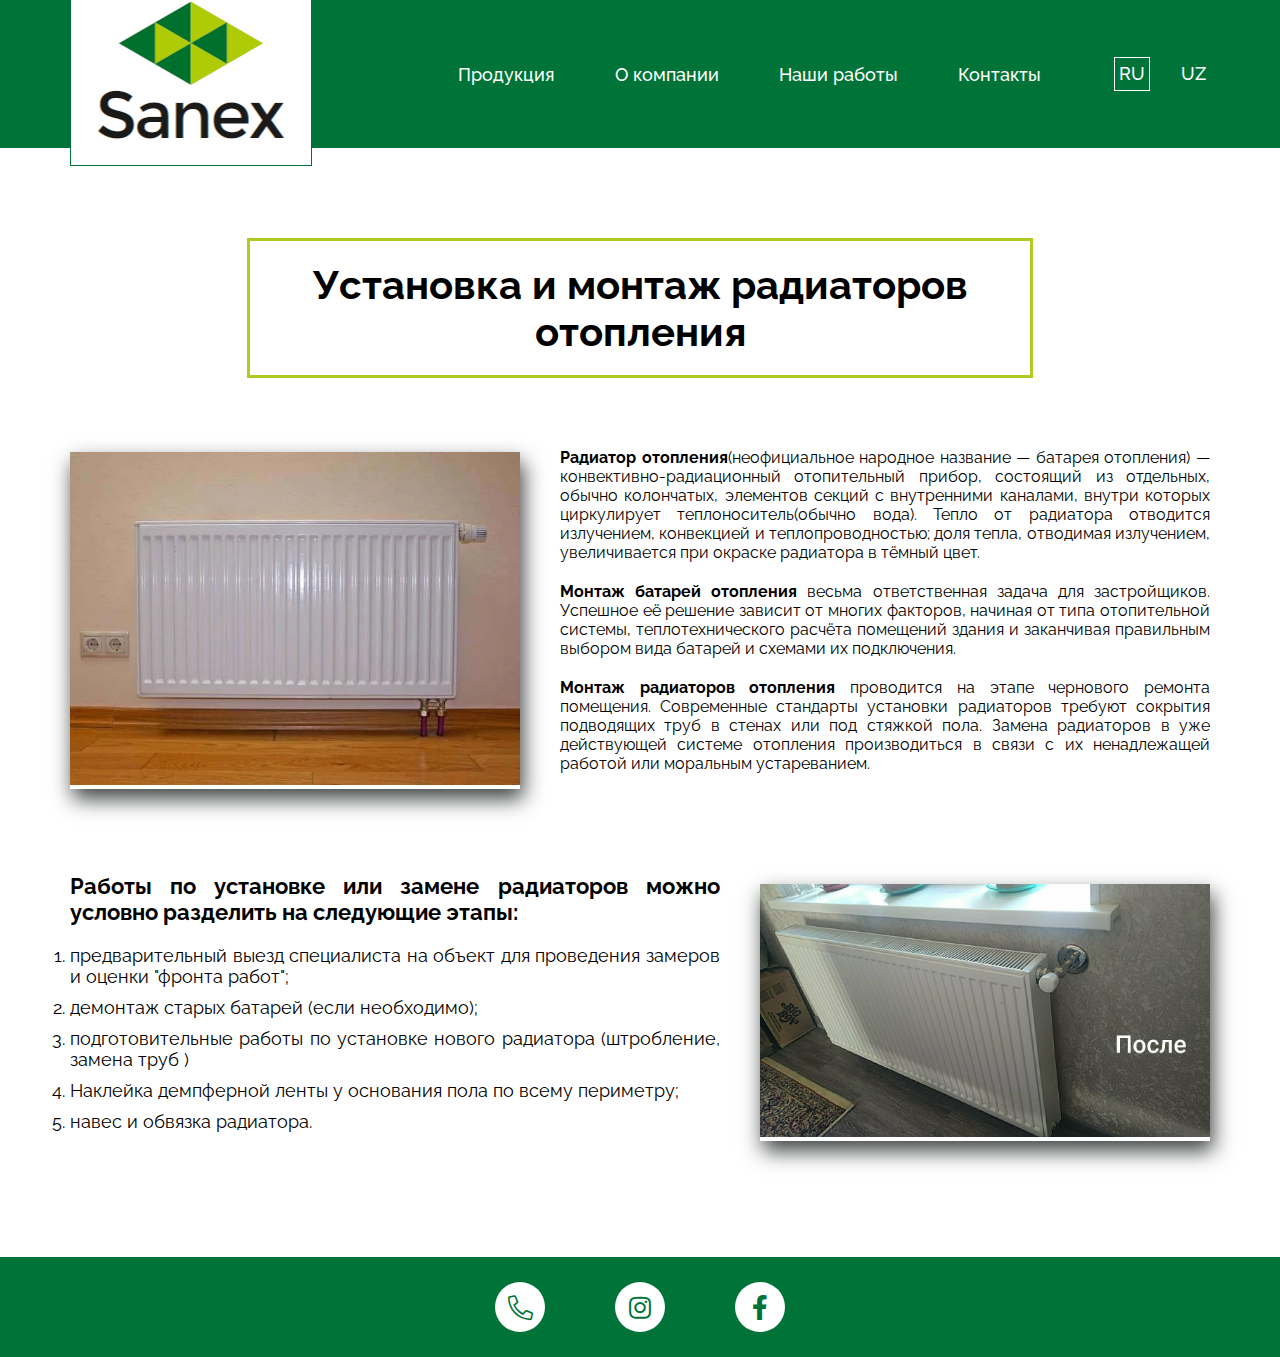
<file: pages/works/radiatorHeating.html>
<!DOCTYPE html>
<html lang="en">

<head>
    <meta charset="UTF-8">
    <meta http-equiv="X-UA-Compatible" content="IE=edge">
    <meta name="viewport" content="width=device-width, initial-scale=1.0">
    <link rel="shortcut icon" href="../../img/favicon.png" type="image/x-icon">
    <title>Sanex</title>
    <link rel="stylesheet" href="../../css/all.min.css">
    <link rel="stylesheet" href="../../css/main.css">
    <link rel="stylesheet" href="../../css/media.css">
    <script src="../../js/jQuery.js"></script>
</head>

<body>

    <header id="header">
        <nav class="header__nav">
            <div class="container">
                <a href="../../index.html" class="header__logo">
                    <img src="../../img/logo.png" alt="" class="logoBig">
                    <a href="../../index.html" class="header__logo-link">
                        <img src="../../img/logosmall.png" alt="" class="logoSmall">
                    </a>
                </a>
                <ul class="header__list list">
                    <li class="header__item">
                        <a href="../../index.html#shop" class="header__link lang" key="product">Продукция</a>
                    </li>
                    <li class="header__item">
                        <a href="../../index.html#about" class="header__link lang" key="about">О компании</a>
                    </li>
                    <li class="header__item">
                        <a href="../../index.html#work" class="header__link lang" key="ourworks">Наши работы</a>
                    </li>
                    <li class="header__item">
                        <a href="../../index.html#contact" class="header__link lang" key="contact">Контакты</a>
                    </li>
                    <li class="header__item exit">
                        <a href="heating.html" class="header__link lang" key="exit">Выход</a>
                    </li>
                </ul>
                <ul class="header__list2 list">
                    <li class="header__item-lang header__item-lang-ru">
                        <button id="ru" class="translate active">RU</button>
                    </li>
                    <li class="header__item-lang header__item-lang-uz">
                        <button id="uz" class="translate">UZ</button>
                    </li>
                </ul>
                <span class="header__menu"></span>
            </div>
        </nav>
    </header>
    <main>
        <section id="work" style="padding-top: 90px;">
            <div class="container">
                <h2 class="shop__title lang heating__title" key="radiatorHeating">Установка и монтаж радиаторов отопления</h2>
                <div class="work__content">
                    <div class="work__content-img">
                        <img src="../../img/work/radiatorHeating.jpg" alt="">
                    </div>
                    <div class="work__content-desc">
                        <p class="work__content-text">
                            <b>Радиатор отопления</b>(неофициальное народное название — батарея отопления) — конвективно-радиационный отопительный прибор, состоящий из отдельных, обычно колончатых, элементов секций с внутренними каналами, внутри которых циркулирует теплоноситель(обычно вода). Тепло от радиатора отводится излучением, конвекцией и теплопроводностью; доля тепла, отводимая излучением, увеличивается при окраске радиатора в тёмный цвет.
                        </p>
                        <p class="work__content-text">
                            <b>Монтаж батарей отопления</b> весьма ответственная задача для застройщиков. Успешное её решение зависит от многих факторов, начиная от типа отопительной системы, теплотехнического расчёта помещений здания и заканчивая правильным выбором вида батарей и схемами их подключения.
                        </p>
                        <p class="work__content-text">
                            <b>Монтаж радиаторов отопления</b> проводится на этапе чернового ремонта помещения. Современные стандарты установки радиаторов требуют сокрытия подводящих труб в стенах или под стяжкой пола. Замена радиаторов в уже действующей системе отопления производиться в связи с их ненадлежащей работой или моральным устареванием.
                        </p>
                    </div>
                </div>
                <div class="work__img-boxes">
                    <div class="work__img-box">
                        <img src="../../img/work/radiatorHeating.jpg" alt="">
                    </div>
                    <div class="work__img-box">
                        <img src="../../img/work/radiatorHeating2.jpg" alt="">
                    </div>
                </div>
                <div class="work__content">
                    <div class="work__content-desc">
                        <ul class="work__content-text">
                            <h2>Работы по установке или замене радиаторов можно условно разделить на следующие этапы:</h2>
                            <li>предварительный выезд специалиста на объект для проведения замеров и оценки "фронта работ";</li>
                            <li>демонтаж старых батарей (если необходимо);</li>
                            <li>подготовительные работы по установке нового радиатора (штробление, замена труб )</li>
                            <li>Наклейка демпферной ленты у основания пола по всему периметру;</li>
                            <li>навес и обвязка радиатора.</li>
                        </ul>
                    </div>
                    <div class="work__content-img">
                        <img src="../../img/work/radiatorHeating2.jpg" alt="">
                    </div>
                </div>
                
            </div>
        </section>
    </main>



    <footer class="footer">
        <div class="footer__socials">
            <a href="tel:555001999" class="fal fa-phone-alt"></a>
            <a href="https://www.instagram.com/sanex_chirchiq/" class="fab fa-instagram"></a>
            <a href="https://www.facebook.com/Sanexuz-%D0%9C%D0%B0%D0%B3%D0%B0%D0%B7%D0%B8%D0%BD-%D1%81%D0%B0%D0%BD%D1%82%D0%B5%D1%85%D0%BD%D0%B8%D0%BA%D0%B8-%D0%B8-%D1%8D%D0%BB%D0%B5%D0%BA%D1%82%D1%80%D0%BE%D0%B8%D0%BD%D1%81%D1%82%D1%80%D1%83%D0%BC%D0%B5%D0%BD%D1%82%D0%BE%D0%B2-111249401032096/"
                class="fab fa-facebook-f"></a>
        </div>
    </footer>

    <script src="../../js/script.js"></script>
</body>

</html>
</file>
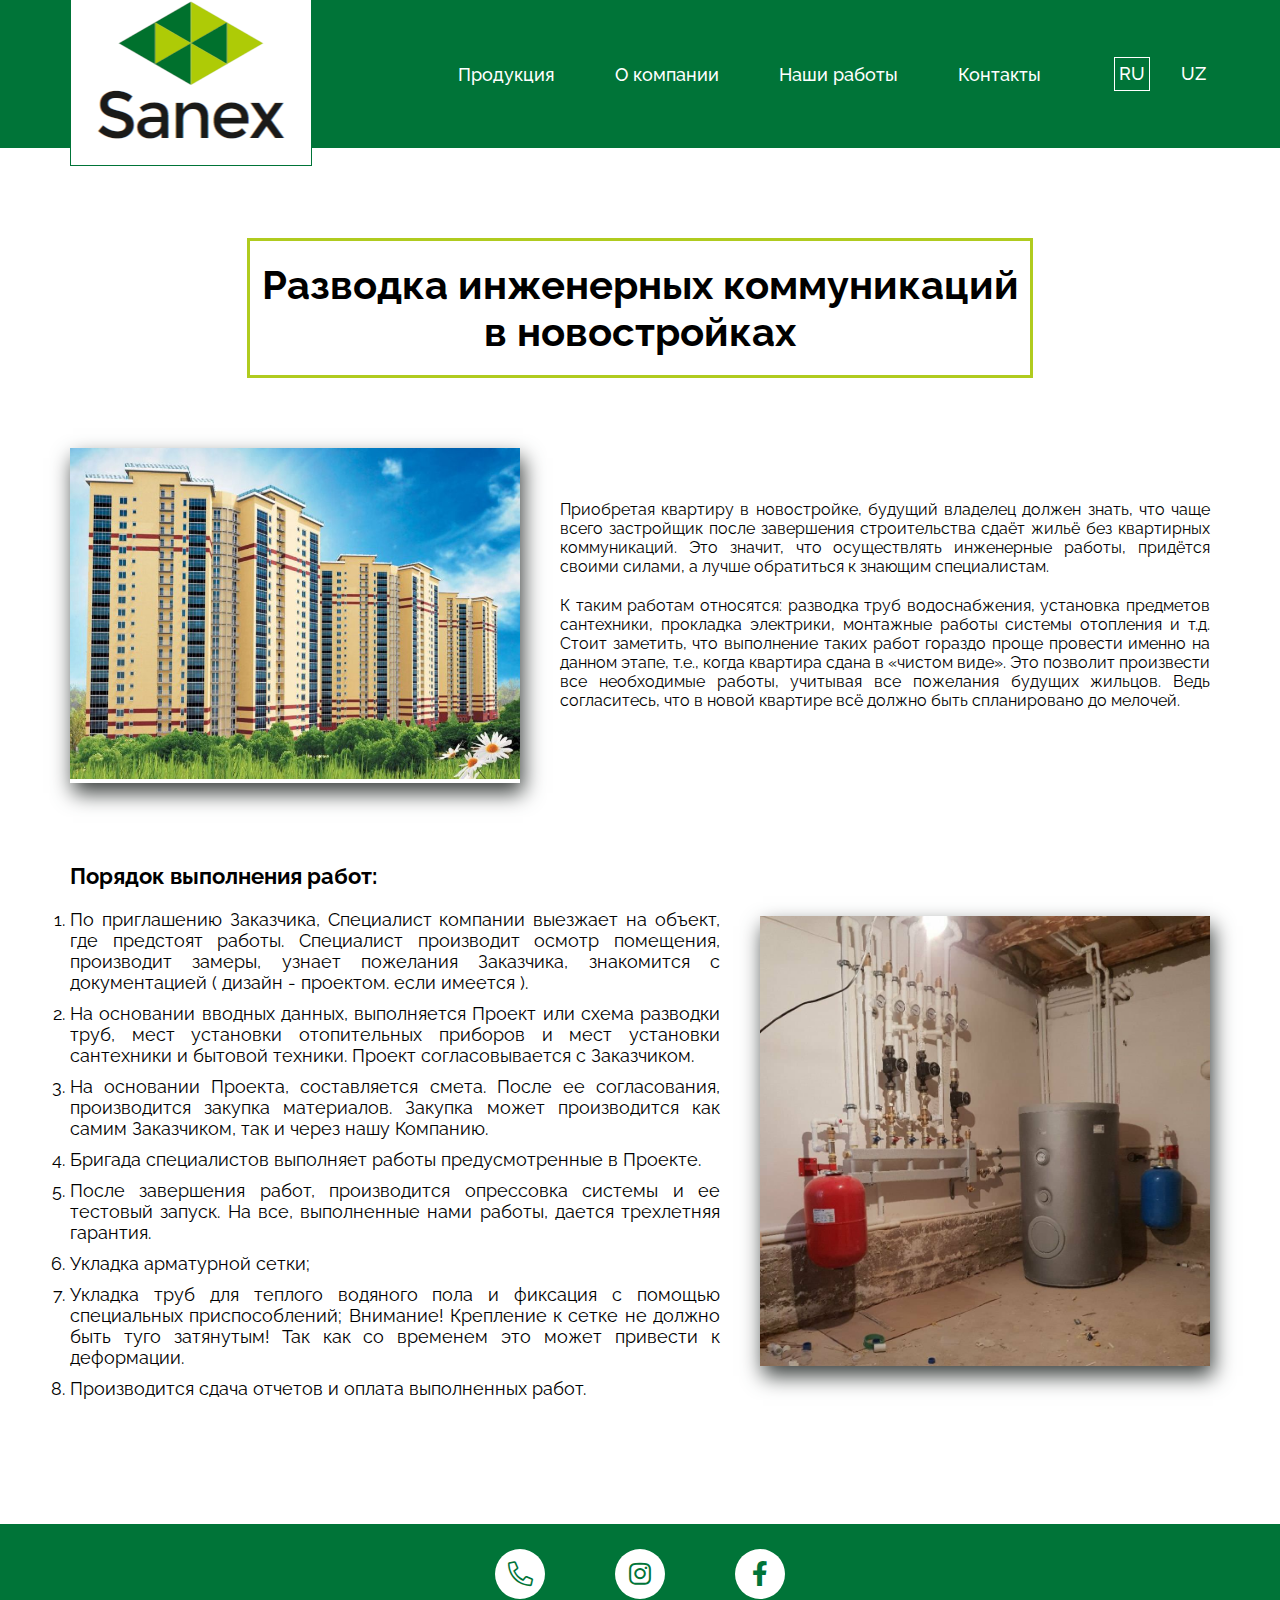
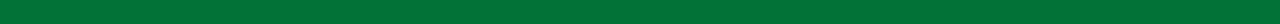
<file: pages/works/razvodka.html>
<!DOCTYPE html>
<html lang="en">

<head>
    <meta charset="UTF-8">
    <meta http-equiv="X-UA-Compatible" content="IE=edge">
    <meta name="viewport" content="width=device-width, initial-scale=1.0">
    <link rel="shortcut icon" href="../../img/favicon.png" type="image/x-icon">
    <title>Sanex</title>
    <link rel="stylesheet" href="../../css/all.min.css">
    <link rel="stylesheet" href="../../css/main.css">
    <link rel="stylesheet" href="../../css/media.css">
    <script src="../../js/jQuery.js"></script>
</head>

<body>

    <header id="header">
        <nav class="header__nav">
            <div class="container">
                <a href="../../index.html" class="header__logo">
                    <img src="../../img/logo.png" alt="" class="logoBig">
                    <a href="../../index.html" class="header__logo-link">
                        <img src="../../img/logosmall.png" alt="" class="logoSmall">
                    </a>
                </a>
                <ul class="header__list list">
                    <li class="header__item">
                        <a href="../../index.html#shop" class="header__link lang" key="product">Продукция</a>
                    </li>
                    <li class="header__item">
                        <a href="../../index.html#about" class="header__link lang" key="about">О компании</a>
                    </li>
                    <li class="header__item">
                        <a href="../../index.html#work" class="header__link lang" key="ourworks">Наши работы</a>
                    </li>
                    <li class="header__item">
                        <a href="../../index.html#contact" class="header__link lang" key="contact">Контакты</a>
                    </li>
                    <li class="header__item exit">
                        <a href="heating.html" class="header__link lang" key="exit">Выход</a>
                    </li>
                </ul>
                <ul class="header__list2 list">
                    <li class="header__item-lang header__item-lang-ru">
                        <button id="ru" class="translate active">RU</button>
                    </li>
                    <li class="header__item-lang header__item-lang-uz">
                        <button id="uz" class="translate">UZ</button>
                    </li>
                </ul>
                <span class="header__menu"></span>
            </div>
        </nav>
    </header>
    <main>
        <section id="work" style="padding-top: 90px;">
            <div class="container">
                <h2 class="shop__title lang heating__title" key="razvodka">
                    Разводка инженерных коммуникаций в новостройках
                </h2>
                <div class="work__content">
                    <div class="work__content-img">
                        <img src="../../img/work/razvodka.png" alt="">
                    </div>
                    <div class="work__content-desc">
                        <p class="work__content-text">
                            Приобретая квартиру в новостройке, будущий владелец должен знать, что чаще всего застройщик после завершения строительства сдаёт жильё без квартирных коммуникаций. Это значит, что осуществлять инженерные работы, придётся своими силами, а лучше обратиться к знающим специалистам.
                        </p>
                        <p class="work__content-text">
                            К таким работам относятся: разводка труб водоснабжения, установка предметов сантехники, прокладка электрики, монтажные работы системы отопления и т.д. Стоит заметить, что выполнение таких работ гораздо проще провести именно на данном этапе, т.е., когда квартира сдана в «чистом виде». Это позволит произвести все необходимые работы, учитывая все пожелания будущих жильцов. Ведь согласитесь, что в новой квартире всё должно быть спланировано до мелочей.
                        </p>
                    </div>
                </div>
                <div class="work__img-boxes">
                    <div class="work__img-box">
                        <img src="../../img/work/razvodka.png" alt="">
                    </div>
                    <div class="work__img-box">
                        <img src="../../img/work/waterSupply2.jpg" alt="">
                    </div>
                </div>
                <div class="work__content">
                    <div class="work__content-desc">
                        <ul class="work__content-text">
                            <h2>Порядок выполнения работ:</h2>
                            <li> По приглашению Заказчика, Специалист компании выезжает на объект, где предстоят работы. Специалист производит осмотр помещения, производит замеры, узнает пожелания Заказчика, знакомится с документацией ( дизайн - проектом. если имеется ).</li>
                            <li>На основании вводных данных, выполняется Проект или схема разводки труб, мест установки отопительных приборов и мест установки сантехники и бытовой техники. Проект согласовывается с Заказчиком.</li>
                            <li>На основании Проекта, составляется смета. После ее согласования, производится закупка материалов. Закупка может производится как самим Заказчиком, так и через нашу Компанию.</li>
                            <li>Бригада специалистов выполняет работы предусмотренные в Проекте.</li>
                            <li>После завершения работ, производится опрессовка системы и ее тестовый запуск. На все, выполненные нами работы, дается трехлетняя гарантия.</li>
                            <li>Укладка арматурной сетки;</li>
                            <li>Укладка труб для теплого водяного пола и фиксация с помощью специальных приспособлений; Внимание! Крепление к сетке не должно быть туго затянутым! Так как со временем это может привести к деформации.</li>
                            <li>Производится сдача отчетов и оплата выполненных работ.</li>
                        </ul>
                    </div>
                    <div class="work__content-img">
                        <img src="../../img/work/waterSupply2.jpg" alt="">
                    </div>
                </div>
                
            </div>
        </section>
    </main>



    <footer class="footer">
        <div class="footer__socials">
            <a href="tel:555001999" class="fal fa-phone-alt"></a>
            <a href="https://www.instagram.com/sanex_chirchiq/" class="fab fa-instagram"></a>
            <a href="https://www.facebook.com/Sanexuz-%D0%9C%D0%B0%D0%B3%D0%B0%D0%B7%D0%B8%D0%BD-%D1%81%D0%B0%D0%BD%D1%82%D0%B5%D1%85%D0%BD%D0%B8%D0%BA%D0%B8-%D0%B8-%D1%8D%D0%BB%D0%B5%D0%BA%D1%82%D1%80%D0%BE%D0%B8%D0%BD%D1%81%D1%82%D1%80%D1%83%D0%BC%D0%B5%D0%BD%D1%82%D0%BE%D0%B2-111249401032096/"
                class="fab fa-facebook-f"></a>
        </div>
    </footer>

    <script src="../../js/script.js"></script>
</body>

</html>
</file>
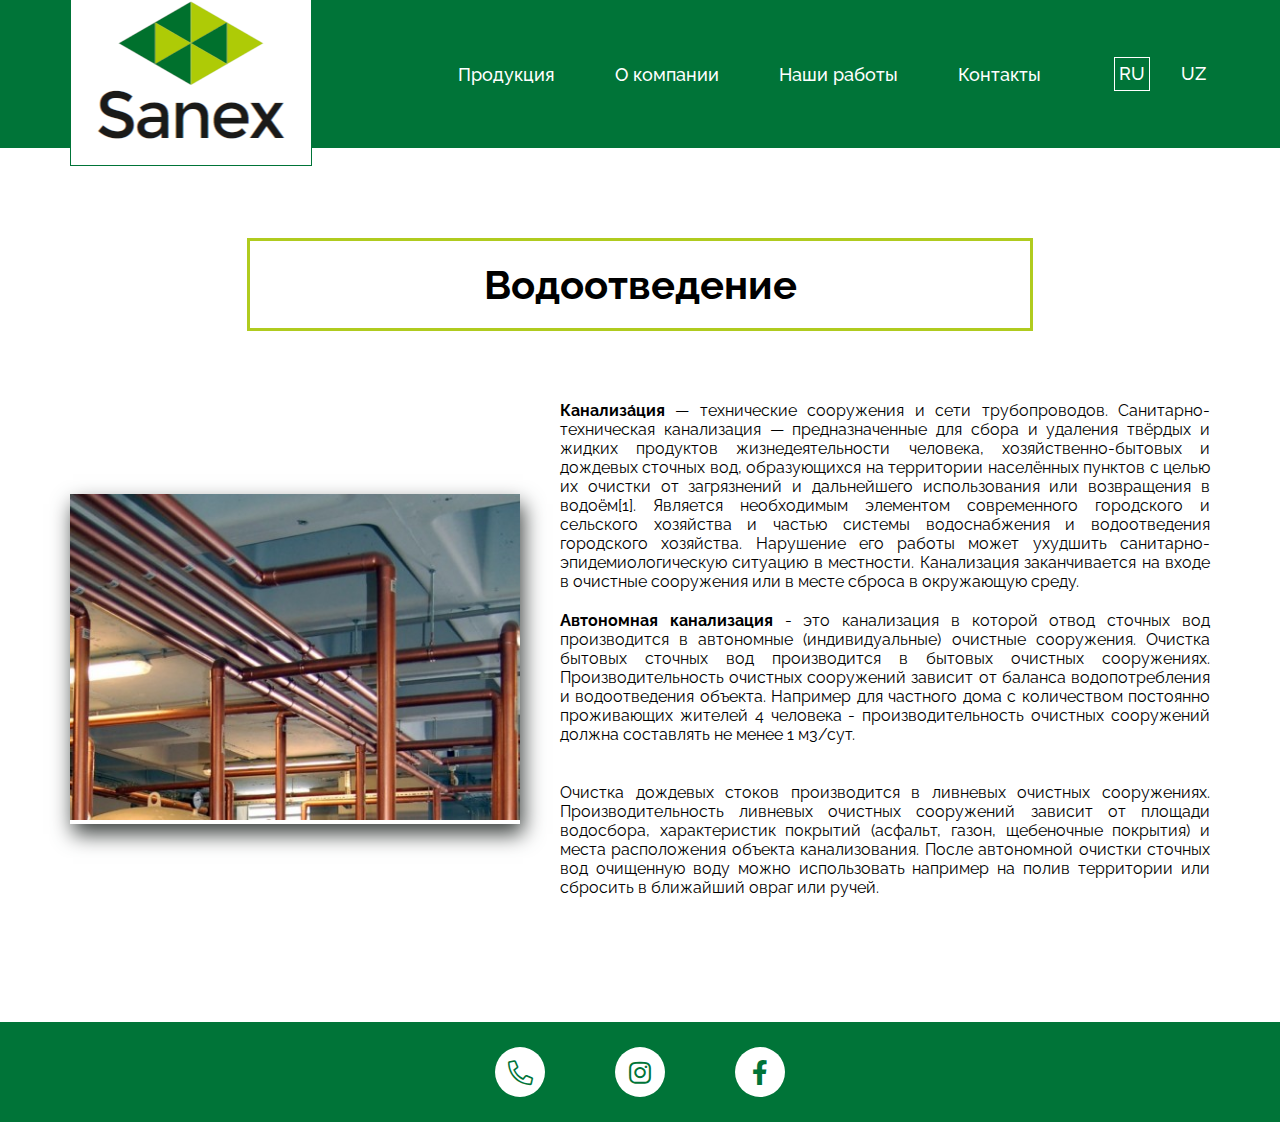
<file: pages/works/sanitation.html>
<!DOCTYPE html>
<html lang="en">

<head>
    <meta charset="UTF-8">
    <meta http-equiv="X-UA-Compatible" content="IE=edge">
    <meta name="viewport" content="width=device-width, initial-scale=1.0">
    <link rel="shortcut icon" href="../../img/favicon.png" type="image/x-icon">
    <title>Sanex</title>
    <link rel="stylesheet" href="../../css/all.min.css">
    <link rel="stylesheet" href="../../css/main.css">
    <link rel="stylesheet" href="../../css/media.css">
    <script src="../../js/jQuery.js"></script>
</head>

<body>

    <header id="header">
        <nav class="header__nav">
            <div class="container">
                <a href="../../index.html" class="header__logo">
                    <img src="../../img/logo.png" alt="" class="logoBig">
                    <a href="../../index.html" class="header__logo-link">
                        <img src="../../img/logosmall.png" alt="" class="logoSmall">
                    </a>
                </a>
                <ul class="header__list list">
                    <li class="header__item">
                        <a href="../../index.html#shop" class="header__link lang" key="product">Продукция</a>
                    </li>
                    <li class="header__item">
                        <a href="../../index.html#about" class="header__link lang" key="about">О компании</a>
                    </li>
                    <li class="header__item">
                        <a href="../../index.html#work" class="header__link lang" key="ourworks">Наши работы</a>
                    </li>
                    <li class="header__item">
                        <a href="../../index.html#contact" class="header__link lang" key="contact">Контакты</a>
                    </li>
                    <li class="header__item exit">
                        <a href="heating.html" class="header__link lang" key="exit">Выход</a>
                    </li>
                </ul>
                <ul class="header__list2 list">
                    <li class="header__item-lang header__item-lang-ru">
                        <button id="ru" class="translate active">RU</button>
                    </li>
                    <li class="header__item-lang header__item-lang-uz">
                        <button id="uz" class="translate">UZ</button>
                    </li>
                </ul>
                <span class="header__menu"></span>
            </div>
        </nav>
    </header>
    <main>
        <section id="work" style="padding-top: 90px;">
            <div class="container">
                <h2 class="shop__title lang heating__title" key="sanitation">Водоотведение</h2>
                <div class="work__content">
                    <div class="work__content-img">
                        <img src="../../img/work/sanitation.jpg" alt="">
                    </div>
                    <div class="work__content-desc">
                        <p class="work__content-text">
                            <b>Канализа́ция</b> — технические сооружения и сети трубопроводов.

                            Санитарно-техническая канализация — предназначенные для сбора и удаления твёрдых и жидких продуктов жизнедеятельности человека, хозяйственно-бытовых и дождевых сточных вод, образующихся на территории населённых пунктов с целью их очистки от загрязнений и дальнейшего использования или возвращения в водоём[1]. Является необходимым элементом современного городского и сельского хозяйства и частью системы водоснабжения и водоотведения городского хозяйства. Нарушение его работы может ухудшить санитарно-эпидемиологическую ситуацию в местности. Канализация заканчивается на входе в очистные сооружения или в месте сброса в окружающую среду.
                        </p>
                        <p class="work__content-text">
                            <b>Автономная канализация</b> - это канализация в которой отвод сточных вод производится в автономные (индивидуальные) очистные сооружения.

                            Очистка бытовых сточных вод производится в бытовых очистных сооружениях. Производительность очистных сооружений зависит от баланса водопотребления и водоотведения объекта. Например для частного дома с количеством постоянно проживающих жителей 4 человека - производительность очистных сооружений должна составлять не менее 1 м3/сут.
                        </p>
                        <p class="work__content-text">
                            <br>Очистка дождевых стоков производится в ливневых очистных сооружениях. Производительность ливневых очистных сооружений зависит от площади водосбора, характеристик покрытий (асфальт, газон, щебеночные покрытия) и места расположения объекта канализования.
                            После автономной очистки сточных вод очищенную воду можно использовать например на полив территории или сбросить в ближайший овраг или ручей.

                        </p>
                    </div>
                </div>
                <div class="work__img-boxes">
                    <div class="work__img-box">
                        <img src="../../img/work/sanitation.jpg" alt="">
                    </div>
                    <div class="work__img-box">
                        <img src="../../img/work/waterSupply2.jpg" alt="">
                    </div>
                </div>
            </div>
        </section>
    </main>



    <footer class="footer">
        <div class="footer__socials">
            <a href="tel:555001999" class="fal fa-phone-alt"></a>
            <a href="https://www.instagram.com/sanex_chirchiq/" class="fab fa-instagram"></a>
            <a href="https://www.facebook.com/Sanexuz-%D0%9C%D0%B0%D0%B3%D0%B0%D0%B7%D0%B8%D0%BD-%D1%81%D0%B0%D0%BD%D1%82%D0%B5%D1%85%D0%BD%D0%B8%D0%BA%D0%B8-%D0%B8-%D1%8D%D0%BB%D0%B5%D0%BA%D1%82%D1%80%D0%BE%D0%B8%D0%BD%D1%81%D1%82%D1%80%D1%83%D0%BC%D0%B5%D0%BD%D1%82%D0%BE%D0%B2-111249401032096/"
                class="fab fa-facebook-f"></a>
        </div>
    </footer>

    <script src="../../js/script.js"></script>
</body>

</html>
</file>
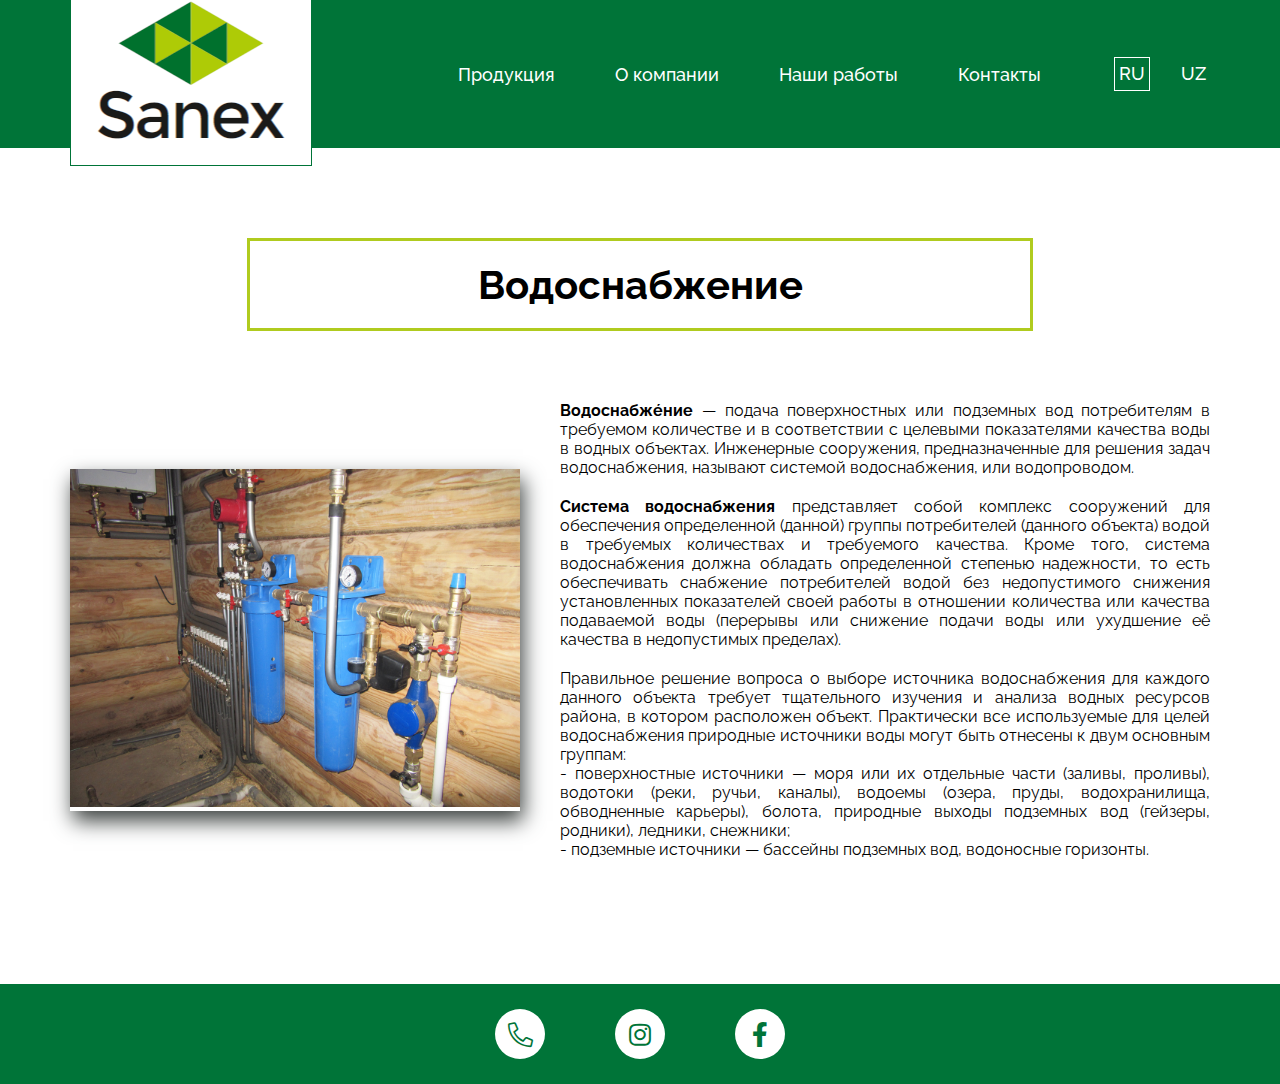
<file: pages/works/waterSupply.html>
<!DOCTYPE html>
<html lang="en">

<head>
    <meta charset="UTF-8">
    <meta http-equiv="X-UA-Compatible" content="IE=edge">
    <meta name="viewport" content="width=device-width, initial-scale=1.0">
    <link rel="shortcut icon" href="../../img/favicon.png" type="image/x-icon">
    <title>Sanex</title>
    <link rel="stylesheet" href="../../css/all.min.css">
    <link rel="stylesheet" href="../../css/main.css">
    <link rel="stylesheet" href="../../css/media.css">
    <script src="../../js/jQuery.js"></script>
</head>

<body>

    <header id="header">
        <nav class="header__nav">
            <div class="container">
                <a href="../../index.html" class="header__logo">
                    <img src="../../img/logo.png" alt="" class="logoBig">
                    <a href="../../index.html" class="header__logo-link">
                        <img src="../../img/logosmall.png" alt="" class="logoSmall">
                    </a>
                </a>
                <ul class="header__list list">
                    <li class="header__item">
                        <a href="../../index.html#shop" class="header__link lang" key="product">Продукция</a>
                    </li>
                    <li class="header__item">
                        <a href="../../index.html#about" class="header__link lang" key="about">О компании</a>
                    </li>
                    <li class="header__item">
                        <a href="../../index.html#work" class="header__link lang" key="ourworks">Наши работы</a>
                    </li>
                    <li class="header__item">
                        <a href="../../index.html#contact" class="header__link lang" key="contact">Контакты</a>
                    </li>
                    <li class="header__item exit">
                        <a href="heating.html" class="header__link lang" key="exit">Выход</a>
                    </li>
                </ul>
                <ul class="header__list2 list">
                    <li class="header__item-lang header__item-lang-ru">
                        <button id="ru" class="translate active">RU</button>
                    </li>
                    <li class="header__item-lang header__item-lang-uz">
                        <button id="uz" class="translate">UZ</button>
                    </li>
                </ul>
                <span class="header__menu"></span>
            </div>
        </nav>
    </header>
    <main>
        <section id="work" style="padding-top: 90px;">
            <div class="container">
                <h2 class="shop__title lang heating__title" key="waterSupply">Водоснабжение</h2>
                <div class="work__content">
                    <div class="work__content-img">
                        <img src="../../img/work/waterSupply.jpg" alt="">
                    </div>
                    <div class="work__content-desc">
                        <p class="work__content-text">
                            <b>Водоснабжéние</b> — подача поверхностных или подземных вод потребителям в требуемом количестве и в соответствии с целевыми показателями качества воды в водных объектах. Инженерные сооружения, предназначенные для решения задач водоснабжения, называют системой водоснабжения, или водопроводом.
                        </p>
                        <p class="work__content-text">
                            <b>Система водоснабжения</b> представляет собой комплекс сооружений для обеспечения определенной (данной) группы потребителей (данного объекта) водой в требуемых количествах и требуемого качества. Кроме того, система водоснабжения должна обладать определенной степенью надежности, то есть обеспечивать снабжение потребителей водой без недопустимого снижения установленных показателей своей работы в отношении количества или качества подаваемой воды (перерывы или снижение подачи воды или ухудшение её качества в недопустимых пределах).
                        </p>
                        <p class="work__content-text">
                            Правильное решение вопроса о выборе источника водоснабжения для каждого данного объекта требует тщательного изучения и анализа водных ресурсов района, в котором расположен объект. Практически все используемые для целей водоснабжения природные источники воды могут быть отнесены к двум основным группам:

                            <br>- поверхностные источники — моря или их отдельные части (заливы, проливы), водотоки (реки, ручьи, каналы), водоемы (озера, пруды, водохранилища, обводненные карьеры), болота, природные выходы подземных вод (гейзеры, родники), ледники, снежники;
                            <br>- подземные источники — бассейны подземных вод, водоносные горизонты.
                        </p>
                    </div>
                </div>
                <div class="work__img-boxes">
                    <div class="work__img-box">
                        <img src="../../img/work/waterSupply.jpg" alt="">
                    </div>
                    <div class="work__img-box">
                        <img src="../../img/work/waterSupply2.jpg" alt="">
                    </div>
                </div>
            </div>
        </section>
    </main>



    <footer class="footer">
        <div class="footer__socials">
            <a href="tel:555001999" class="fal fa-phone-alt"></a>
            <a href="https://www.instagram.com/sanex_chirchiq/" class="fab fa-instagram"></a>
            <a href="https://www.facebook.com/Sanexuz-%D0%9C%D0%B0%D0%B3%D0%B0%D0%B7%D0%B8%D0%BD-%D1%81%D0%B0%D0%BD%D1%82%D0%B5%D1%85%D0%BD%D0%B8%D0%BA%D0%B8-%D0%B8-%D1%8D%D0%BB%D0%B5%D0%BA%D1%82%D1%80%D0%BE%D0%B8%D0%BD%D1%81%D1%82%D1%80%D1%83%D0%BC%D0%B5%D0%BD%D1%82%D0%BE%D0%B2-111249401032096/"
                class="fab fa-facebook-f"></a>
        </div>
    </footer>

    <script src="../../js/script.js"></script>
</body>

</html>
</file>
<file: css/main.css>
@import 'font.css';

:root {
  --main: #007438;
  --backFilter: rgba(0, 116, 56, 0.55);
  --prodName: rgba(255, 255, 255, 0.5);
}

* {
  margin: 0;
  padding: 0;
  -webkit-box-sizing: border-box;
          box-sizing: border-box;
  font-family: "Raleway";
  scroll-behavior: smooth;
}

body {
  background-size: cover;
}

ul {
  list-style: none;
}

a {
  text-decoration: none;
}

.container {
  max-width: 1440px;
  width: 100%;
  margin: 0 auto;
}

/* header start */

.header__nav {
  background: var(--main);
  max-height: 148px;
  display: -webkit-box;
  display: -ms-flexbox;
  display: flex;
}

.header__nav .container {
  display: -webkit-box;
  display: -ms-flexbox;
  display: flex;
  -webkit-box-align: center;
      -ms-flex-align: center;
          align-items: center;
  -webkit-box-pack: justify;
      -ms-flex-pack: justify;
          justify-content: space-between;
}

.header__logo {
  max-width: 242px;
  max-height: 183px;
  overflow: hidden;
  border: 1px solid #007438;
}

.logoSmall {
  display: none;
}

.header__list {
  display: -webkit-box;
  display: -ms-flexbox;
  display: flex;
  -webkit-box-align: center;
      -ms-flex-align: center;
          align-items: center;
  -webkit-column-gap: 80px;
     -moz-column-gap: 80px;
          column-gap: 80px;
}

.header__menu {
  display: none;
}

.exit {
  display: none;
}

.header__list2 {
  display: -webkit-box;
  display: -ms-flexbox;
  display: flex;
  -webkit-box-align: center;
      -ms-flex-align: center;
          align-items: center;
  -webkit-column-gap: 27px;
     -moz-column-gap: 27px;
          column-gap: 27px;
}

.header__span {
  display: none;
}

.header__link {
  color: #fff;
  font-size: 22px;
  font-weight: 500;
}

.translate {
  font-size: 20px;
  color: #fff;
  background: none;
  line-height: 28px;
  border: none;
  font-weight: 500;
  cursor: pointer;
  padding: 2px 4px;
}

.translate.active {
  border: 1px solid #FFFFFF;
}

.header__content {
  height: 84.8vh;
  width: 100%;
  background: url(../img/headerBack.png);
  background-repeat: no-repeat;
  background-size: cover;
  display: -webkit-box;
  display: -ms-flexbox;
  display: flex;
  -webkit-box-align: center;
      -ms-flex-align: center;
          align-items: center;
}

.header__content .container {
  background: var(--backFilter);
  min-height: 70vh;
  display: -webkit-box;
  display: -ms-flexbox;
  display: flex;
  -webkit-box-orient: vertical;
  -webkit-box-direction: normal;
      -ms-flex-direction: column;
          flex-direction: column;
  -webkit-box-pack: center;
      -ms-flex-pack: center;
          justify-content: center;
  padding: 0 120px 0 150px;
}

.header__info-title {
  color: #fff;
  font-size: 40px;
  font-weight: 700;
  max-width: 480px;
  margin-bottom: 20px;
}

.header__info-txt {
  color: #fff;
  font-size: 30px;
  max-width: 900px;
  width: 100%;
}

/* header end */

#shop {
  padding: 103px 0;
  /* min-height: 100vh; */
}

.shop__title {
  position: relative;
  font-size: 48px;
  padding: 20px 0;
  border: 3px solid #B0CB1F;
  margin: 0 auto;
  margin-bottom: 100px;
  max-width: 786px;
  width: 100%;
  text-align: center;
}

.shop__title::before {
  content: "";
  position: absolute;
  height: 3px;
  width: 40%;
  background: #B0CB1F;
  left: -43%;
  top: 50%;
}

.shop__title::after {
  content: "";
  position: absolute;
  height: 3px;
  width: 40%;
  background: #B0CB1F;
  right: -43%;
  top: 50%;
}

.shop__cards {
  display: grid;
  grid-template-columns: 345px 345px 345px 345px;
  gap: 20px;
  row-gap: 50px;
  place-content: center;
  margin-bottom: 80px;
}

.shop__card {
  max-width: 340px;
  max-height: 270px;
  height: 100%;
  width: 100%;
  overflow: hidden;
  -webkit-transition: 0.4s;
  -o-transition: 0.4s;
  transition: 0.4s;
  -webkit-box-shadow: 3px 4px 30px rgba(153, 153, 153, 0.5);
          box-shadow: 3px 4px 30px rgba(153, 153, 153, 0.5);
  position: relative;
}

.shop__card-img {
  width: 100%;
  height: 100%;
  -o-object-fit: cover;
     object-fit: cover;
  -o-object-position: center;
     object-position: center;
}

.shop__card-span {
  position: absolute;
  bottom: 0;
  left: 50%;
  -webkit-transform: translateX(-50%);
      -ms-transform: translateX(-50%);
          transform: translateX(-50%);
  color: #000;
  font-size: 22px;
  z-index: 1;
  background: rgba(233, 217, 217, 0.7);
  width: 100%;
  height: 50px;
  -webkit-transition: 0.4s;
  -o-transition: 0.4s;
  transition: 0.4s;
  display: none;
}

.shop__card:hover {
  -webkit-box-shadow: 15px 20px 60px #999999;
          box-shadow: 15px 20px 60px #999999;
}

/* .shop__card:hover  */

.shop__card-span {
  display: -webkit-box;
  display: -ms-flexbox;
  display: flex;
  -webkit-box-align: center;
      -ms-flex-align: center;
          align-items: center;
  -webkit-box-pack: center;
      -ms-flex-pack: center;
          justify-content: center;
  background: rgba(47, 138, 36, 0.623);
  font-size: 24px;
  color: #fff;
  font-weight: bold;
  text-shadow: 1px 3px 5px #000;
}

/* about start */

#about {
  /* height: 100vh; */
  margin-bottom: 150px;
  position: relative;
}

.about__desc {
  display: -webkit-box;
  display: -ms-flexbox;
  display: flex;
  -ms-flex-pack: distribute;
      justify-content: space-around;
  margin-bottom: 70px;
  position: relative;
}

.about__desc2 {
  display: -webkit-box;
  display: -ms-flexbox;
  display: flex;
  -webkit-box-align: center;
      -ms-flex-align: center;
          align-items: center;
  -webkit-column-gap: 140px;
     -moz-column-gap: 140px;
          column-gap: 140px;
}

.about__desc-title {
  position: relative;
  font-size: 48px;
  line-height: 56, 35px;
  padding-left: 100px;
  margin-bottom: 30px;
}

.about__desc-title::before {
  content: "";
  position: absolute;
  top: 0;
  left: 0;
  background: #B0CB1F;
  width: 62px;
  height: 62px;
}

.about__desc-title::after {
  content: "";
  position: absolute;
  top: 50%;
  right: 5%;
  background: #B0CB1F;
  height: 3px;
  width: 50%;
}

.about__desc-txt {
  font-size: 20px;
  font-weight: normal;
  max-width: 580px;
  width: 100%;
  text-align: justify;
}

.about__img {
  position: relative;
  max-width: 740px;
  max-height: 520px;
  margin: 30px -30px 0 0;
}

.about__img1::after {
  content: "";
  position: absolute;
  right: -30px;
  top: -30px;
  background: var(--main);
  max-width: 740px;
  max-height: 520px;
  width: 100%;
  height: 100%;
  z-index: -1;
}

.about__img2 {
  margin: 30px 0 0 30px;
}

.about__img2::after {
  content: "";
  position: absolute;
  left: -30px;
  top: -30px;
  background: var(--main);
  max-width: 740px;
  max-height: 540px;
  width: 100%;
  height: 100%;
  z-index: -1;
}

.about__img img {
  width: 100%;
  height: 100%;
  -o-object-fit: cover;
     object-fit: cover;
  -o-object-position: bottom;
     object-position: bottom;
}

.about__desc-logo {
  display: -webkit-box;
  display: -ms-flexbox;
  display: flex;
  -webkit-box-align: center;
      -ms-flex-align: center;
          align-items: center;
}

.about__desc-year {
  font-size: 200px;
  color: var(--main);
  border: 3px solid var(--main);
  padding: 15px 0;
  font-family: "Lora";
}

.about__desc-span {
  font-size: 66px;
  color: #313131;
  max-width: 100px;
  margin-left: 12px;
  font-family: "Lora";
}

/* about end */

/* work start */

#work {
  margin-bottom: 105px;
}

.work__title {
  display: -webkit-box;
  display: -ms-flexbox;
  display: flex;
  -webkit-box-align: center;
      -ms-flex-align: center;
          align-items: center;
  -webkit-box-pack: center;
      -ms-flex-pack: center;
          justify-content: center;
  color: #FFF;
  font-size: 36px;
  height: 170px;
  line-height: 42px;
  letter-spacing: 1.2px;
  background: url(../img/lineBack.png);
  margin-bottom: 70px;
}

.work__boxes {
  display: grid;
  grid-template-columns: 470px 470px 470px;
  place-items: center;
  margin-bottom: 10px;
  gap: 30px;
  padding-top: 50px;
}

.work__box {
  max-width: 470px;
  max-height: 340px;
  margin-bottom: 30px;
  position: relative;
  overflow: hidden;
  /* border: 5px solid var(--main); */
}

.work__box-img {
  width: 100%;
  height: 100%;
  -o-object-fit: cover;
     object-fit: cover;
  -o-object-position: center;
     object-position: center;
  position: relative;
}

.work__box:hover .work__box-span {
  z-index: 1;
  background: rgba(47, 138, 36, 0.623);
  font-size: 32px;
  color: #fff;
  font-weight: bold;
  text-shadow: 1px 3px 5px #000;
}

.heating__title {
  font-size: 40px;
  margin-bottom: 70px;
}

.work__box-span {
  position: absolute;
  z-index: -1;
  left: 50%;
  top: 50%;
  -webkit-transform: translate(-50%, -50%);
      -ms-transform: translate(-50%, -50%);
          transform: translate(-50%, -50%);
  -webkit-transition: 0.4s;
  -o-transition: 0.4s;
  transition: 0.4s;
  width: 100%;
  height: 100%;
  display: -webkit-box;
  display: -ms-flexbox;
  display: flex;
  -webkit-box-align: center;
      -ms-flex-align: center;
          align-items: center;
  -webkit-box-pack: center;
      -ms-flex-pack: center;
          justify-content: center;
  text-align: center;
}

.work__content {
  display: -webkit-box;
  display: -ms-flexbox;
  display: flex;
  -webkit-box-pack: justify;
      -ms-flex-pack: justify;
          justify-content: space-between;
  -webkit-box-align: center;
      -ms-flex-align: center;
          align-items: center;
  margin-bottom: 80px;
}

.work__content-desc {
  max-width: 800px;
}

.work__content-text {
  font-size: 18px;
  margin-bottom: 25px;
  text-align: justify;
  list-style: decimal;
}

.work__content-text li {
  margin-bottom: 10px;
  font-size: 20px;
  max-width: 700px;
}

.work__content-text h2 {
  margin-bottom: 20px;
  font-size: 22px;
}

.work__content-img {
  max-width: 550px;
  max-height: 450px;
  overflow: hidden;
  -webkit-box-shadow: 3px 10px 20px #3d4240;
          box-shadow: 3px 10px 20px #3d4240;
}

.work__content-img img {
  width: 100%;
  height: 100%;
  -o-object-fit: cover;
     object-fit: cover;
  -o-object-position: center;
     object-position: center;
}

.work__img-boxes {
  display: none;
}

/* work end */

/* contact start */

#contact {
  position: relative;
  margin-bottom: 90px;
}

#contact::before,
#contact::after {
  content: "";
  position: absolute;
  top: 11px;
  right: 42%;
  background: #B0CB1F;
  width: 32%;
  height: 3px;
}

#contact::before {
  top: 33px;
  width: 46%;
}

.contact__title {
  position: relative;
  font-size: 36px;
  line-height: 42px;
  color: #313131;
  text-align: right;
  padding-right: 120px;
  margin-bottom: 120px;
}

.contact__title::after {
  position: absolute;
  content: "";
  background-color: #B0CB1F;
  width: 62px;
  height: 62px;
  top: -9px;
  right: 0;
}

.contact__content {
  display: -webkit-box;
  display: -ms-flexbox;
  display: flex;
  -webkit-box-align: center;
      -ms-flex-align: center;
          align-items: center;
  -webkit-box-pack: space-evenly;
      -ms-flex-pack: space-evenly;
          justify-content: space-evenly;
  margin-bottom: 150px;
}

.contact__phones {
  margin-bottom: 80px;
}

.contact__phones,
.contact__message {
  display: -webkit-box;
  display: -ms-flexbox;
  display: flex;
  -webkit-box-align: center;
      -ms-flex-align: center;
          align-items: center;
  -webkit-column-gap: 50px;
     -moz-column-gap: 50px;
          column-gap: 50px;
}

.contact__phones-numbers {
  display: -webkit-box;
  display: -ms-flexbox;
  display: flex;
  -webkit-box-orient: vertical;
  -webkit-box-direction: normal;
      -ms-flex-direction: column;
          flex-direction: column;
  row-gap: 20px;
}

.contact__phones-number,
.contact__message-mail {
  color: #313131;
  font-size: 20px;
  -webkit-transition: 0.4s;
  -o-transition: 0.4s;
  transition: 0.4s;
}

.contact__phones-number:hover,
.contact__message-mail:hover {
  color: var(--main);
}

.contact__form {
  max-width: 370px;
  width: 100%;
  min-height: 320px;
  display: -webkit-box;
  display: -ms-flexbox;
  display: flex;
  -webkit-box-orient: vertical;
  -webkit-box-direction: normal;
      -ms-flex-direction: column;
          flex-direction: column;
  -webkit-box-align: center;
      -ms-flex-align: center;
          align-items: center;
  row-gap: 25px;
  -webkit-box-shadow: 1px 1px 3px 4px rgba(153, 153, 153, 0.836);
          box-shadow: 1px 1px 3px 4px rgba(153, 153, 153, 0.836);
  padding: 30px 0;
}

.contact__form input {
  max-width: 280px;
  width: 100%;
  min-height: 50px;
  border: 1px solid #31313185;
  padding-left: 30px;
  color: #a4a4a4;
  font-size: 18px;
}

.contact__form button {
  /* max-width: 280px; */
  width: 100%;
  min-height: 50px;
  font-size: 18px;
  border: none;
  background: var(--main);
  color: #fff;
  cursor: pointer;
  letter-spacing: 1.2px;
  font-weight: bold;
}

/* contact end */

/* footer start */

.footer__socials {
  display: -webkit-box;
  display: -ms-flexbox;
  display: flex;
  -webkit-box-align: center;
      -ms-flex-align: center;
          align-items: center;
  -webkit-box-pack: center;
      -ms-flex-pack: center;
          justify-content: center;
  -webkit-column-gap: 70px;
     -moz-column-gap: 70px;
          column-gap: 70px;
  min-height: 100px;
  background: var(--main);
}

.footer__socials a {
  color: var(--main);
  background: #fff;
  border-radius: 50%;
  width: 50px;
  height: 50px;
  font-size: 25px;
  display: -webkit-box;
  display: -ms-flexbox;
  display: flex;
  -webkit-box-align: center;
      -ms-flex-align: center;
          align-items: center;
  -webkit-box-pack: center;
      -ms-flex-pack: center;
          justify-content: center;
}

/* product start */

.product__desc {
  display: -webkit-box;
  display: -ms-flexbox;
  display: flex;
  -webkit-box-pack: justify;
      -ms-flex-pack: justify;
          justify-content: space-between;
  position: absolute;
  bottom: 0;
  left: 0;
  width: 100%;
  color: #fff;
}

.product__name,
.product__price {
  font-weight: bold;
  font-size: 24px;
  padding: 3px 10px;
  text-shadow: -2px 2px 5px #000;
}

.product__img {
  -webkit-transition: 0.4s;
  -o-transition: 0.4s;
  transition: 0.4s;
}

.product:hover .product__img {
  opacity: 0.4;
}

/* product end */

/* buy start */

#buy {
  padding: 100px 0 30px 0;
}

.buy__content {
  display: -webkit-box;
  display: -ms-flexbox;
  display: flex;
  -webkit-box-pack: justify;
      -ms-flex-pack: justify;
          justify-content: space-between;
}

.buy__img {
  max-width: 649px;
  max-height: 588px;
  overflow: hidden;
}

.buy__img-image {
  width: 100%;
  height: 100%;
  -o-object-fit: cover;
     object-fit: cover;
  -o-object-position: center;
     object-position: center;
}

.buy__info {
  max-width: 786px;
  width: 100%;
  display: -webkit-box;
  display: -ms-flexbox;
  display: flex;
  -webkit-box-orient: vertical;
  -webkit-box-direction: normal;
      -ms-flex-direction: column;
          flex-direction: column;
}

.buy__name {
  color: #313131;
  font-size: 32px;
  margin-bottom: 30px;
}

.buy__price {
  font-size: 32px;
  color: var(--main);
  margin-bottom: 30px;
}

.buy__span {
  margin-bottom: 10px;
  font-size: 20px;
}

.buy__desc-txt {
  font-size: 20px;
  margin-bottom: 25px;
}

.buy__btn {
  color: var(--main);
  font-size: 24px;
  font-weight: 600;
  padding: 5px 15px;
  border: 3px solid var(--main);
  margin-right: 5px;
}

.buy__numb {
  color: var(--main);
  font-size: 24px;
  font-weight: 600;
  padding: 5px 15px;
  margin-right: 5px;
}

.cart {
  position: fixed;
  width: 100%;
  height: 100%;
  display: none;
  -webkit-box-align: center;
      -ms-flex-align: center;
          align-items: center;
  -webkit-box-pack: center;
      -ms-flex-pack: center;
          justify-content: center;
  top: 0;
  left: 0;
  -webkit-backdrop-filter: blur(3px);
          backdrop-filter: blur(3px);
}

.cart__box {
  background: white;
  height: 95%;
  padding: 3% 5%;
  -webkit-box-shadow: 1px 3px 6px #31313185;
          box-shadow: 1px 3px 6px #31313185;
  overflow: hidden;
  overflow-y: scroll;
}

.cart__box-form {
  display: -webkit-box;
  display: -ms-flexbox;
  display: flex;
  -webkit-box-orient: vertical;
  -webkit-box-direction: normal;
      -ms-flex-direction: column;
          flex-direction: column;
  row-gap: 30px;
}

.cart__title {
  font-size: 20px;
  color: #313131;
  margin-bottom: 30px;
}

.cart__info {
  max-width: 377px;
  width: 100%;
  border: none;
  font-size: 18px;
  color: #313131;
  border-bottom: 3px solid var(--main);
}

.cart__payment {
  display: -webkit-box;
  display: -ms-flexbox;
  display: flex;
  -webkit-box-align: center;
      -ms-flex-align: center;
          align-items: center;
}

.cart__payment label {
  margin: 0 7px 0 12px;
}

.cart__box-product {
  display: -webkit-box;
  display: -ms-flexbox;
  display: flex;
  -webkit-box-align: center;
      -ms-flex-align: center;
          align-items: center;
  -webkit-box-pack: justify;
      -ms-flex-pack: justify;
          justify-content: space-between;
}

.cart__box-product span,
.cart__box-product h5 {
  margin: unset;
}

.cart__box-img {
  max-width: 240px;
  max-height: 170px;
  overflow: hidden;
}

.cart__box-img img {
  width: 100%;
  height: 100%;
  -o-object-fit: cover;
     object-fit: cover;
}

.submit {
  max-width: 470px;
  width: 100%;
  margin: 0 auto;
  background: var(--main);
  font-size: 32px;
  padding: 5px 0;
  color: #fff;
  border: none;
  line-height: 56, 35px;
}

/* buy end */
</file>
<file: css/media.css>
/* @media (max-width: 1320px) {} */

/* @media (max-width: 736px) {} */

/* @media (max-width: 734px) {} */

/* @media (max-width: 667px) {} */

/* @media (max-width: 412px) {} */

/* @media (max-width: 360px) {} */

@media (max-width: 1440px) {
    .header__content {
      background: url(../img/bannerBig.jpg);
      background-repeat: no-repeat;
      background-position: bottom;
      background-size: cover;
    }
  
    /* header start */
  
    .container {
      width: 1200px;
    }
  
    .translate,
    .header__link {
      font-size: 18px;
    }
  
    /* header start */
  
    /* shop start */
  
    .shop__cards {
      grid-template-columns: 285px 285px 285px 285px;
    }
  
    .shop__card {
      max-width: 285px;
    }
  
    .shop__title::before,
    .shop__title::after {
      display: none;
    }
  
    /* shop end */
  
    /* about start */
  
    .about__img {
      max-width: 600px;
    }
  
    .about__desc-txt {
      max-width: 540px;
    }
  
    /* about end */
  
    /* work start */
  
    .work__boxes {
      grid-template-columns: 380px 380px 380px;
    }
  
    .work__box {
      max-width: 380px;
      max-height: 274px;
    }
  
    .work__content-desc {
      max-width: 700px;
    }
  
    .work__content-img {
      max-width: 450px;
    }
  
    /* work end */
  
    /* buy img */
  
    .buy__img,
    .buy__info {
      max-width: 600px;
    }
  }
  
  @media (max-width: 1336px) {
    .shop__title::before,
    .shop__title::after {
      width: 30%;
      right: -34%;
    }
  
    .shop__title::before {
      left: -34%;
    }
  
    .about__img img {
      -o-object-position: left;
         object-position: left;
    }
  
    .about__desc-title::after {
      right: 3%;
    }
  
    .contact__content {
      -ms-flex-pack: distribute;
          justify-content: space-around;
    }
  
    /* cart */
  
    .cart__title {
      font-size: 18px;
      margin-bottom: 20px;
    }
  
    .cart__payment-title {
      margin-bottom: unset;
    }
  }
  
  @media (max-width: 1290px) {
    .container {
      max-width: 1140px;
    }
  
    .header__list {
      -webkit-column-gap: 60px;
         -moz-column-gap: 60px;
              column-gap: 60px;
    }
  
    .shop__card {
      max-width: 265px;
    }
  
    .about__img {
      max-width: 570px;
    }
  
    .work__box {
      max-width: 360px;
      max-height: 270px;
    }
  
    .work__content-desc {
      max-width: 650px;
    }
  
    .work__content-img {
      max-width: 450px;
    }
  
    .work__content-text {
      font-size: 16px;
      margin-bottom: 20px;
    }
  
    .work__content-text li {
      font-size: 18px;
    }
  
    .work__box:hover .work__box-span {
      font-size: 26px;
    }
  
    #contact::before,
    #contact::after {
      right: 45%;
    }
  
    .work__boxes {
      grid-template-columns: 360px 360px 360px;
    }
  
    /* buy */
  
    .buy__img,
    .buy__info {
      max-width: 560px;
    }
  }
  
  @media (max-width: 1140px) {
    .container {
      max-width: 1000px;
    }
  
    .header__list {
      -webkit-column-gap: 40px;
         -moz-column-gap: 40px;
              column-gap: 40px;
    }
  
    .shop__cards {
      grid-template-columns: 350px 350px;
    }
  
    .shop__card {
      max-width: 350px;
    }
  
    .about__desc-year {
      font-size: 150px;
    }
  
    .about__desc-span {
      font-size: 46px;
    }
  
    .work__boxes {
      grid-template-columns: 480px 480px;
    }
  
    .work__box-span {
      z-index: 1;
      background: rgba(47, 138, 36, 0.55);
      font-size: 32px;
      color: #fff;
      font-weight: bold;
      text-shadow: 1px 3px 5px #000;
    }
  
    .about__desc2 {
      -webkit-column-gap: 100px;
         -moz-column-gap: 100px;
              column-gap: 100px;
    }
  
    .about__desc-title::after {
      width: 30%;
    }
  
    .about__desc-txt {
      max-width: 450px;
      font-size: 16px;
    }
  
    .about__img {
      max-width: 480px;
    }
  
    .contact__title {
      padding-right: 170px;
    }
  
    #contact::before,
    #contact::after {
      right: 55%;
    }
  
    .contact__title::after {
      right: 8%;
    }
  
    #contact::before {
      width: 35%;
    }
  
    #contact::after {
      width: 30%;
    }
  
    /* buy */
  
    .buy__img,
    .buy__info {
      max-width: 480px;
    }
  
    .work__content-desc {
      max-width: 570px;
    }
  
    .work__content-img {
      max-width: 400px;
    }
  
    .work__content-text {
      margin-bottom: 15px;
    }
  }
  
  @media (max-width: 1024px) {
    .container {
      max-width: 920px;
    }
  
    .header__list2 {
      -webkit-column-gap: 10px;
         -moz-column-gap: 10px;
              column-gap: 10px;
    }
  
    .shop__cards {
      display: grid;
      grid-template-columns: 450px 450px;
      grid-template-rows: 250px 250px;
      place-items: center;
      margin-bottom: 10px;
    }
  
    .shop__card {
      max-height: 240px;
      max-width: 370px;
    }
  
    .about__img1::after {
      right: -20px;
      top: -20px;
    }
  
    .about__desc-title::after {
      right: 11%;
    }
  
    .contact__title {
      font-size: 32px;
    }
  
    .work__boxes {
      grid-template-columns: 380px 380px;
      place-content: center;
    }
  
    .work__content-desc {
      max-width: 520px;
    }
  
    .work__content-img {
      max-width: 380px;
    }
  
    .work__content-text {
      margin-bottom: 10px;
    }
  
    /* buy */
  
    .buy__img,
    .buy__info {
      max-width: 450px;
    }
  }
  
  @media (max-width: 992px) {
    .about__desc {
      -ms-flex-pack: distribute;
          justify-content: space-around;
    }
  
    .about__desc-txt {
      max-width: 400px;
    }
  
    .about__desc-title::after {
      right: 5%;
    }
  }
  
  @media (max-width: 768px) {
    .container {
      max-width: 650px;
    }
  
    .header__list,
    .header__list2 {
      display: none;
    }
  
    .header__menu {
      height: 4px;
      width: 50px;
      background: #fff;
      position: relative;
      display: block;
    }
  
    .header__menu::before,
    .header__menu::after {
      position: absolute;
      content: "";
      height: 4px;
      width: 50px;
      top: 15px;
      left: 0;
      background: #fff;
    }
  
    .header__menu::before {
      top: -15px;
    }
  
    .exit {
      display: inline-block;
    }
  
    .header__info-title {
      font-size: 32px;
    }
  
    .header__info-txt {
      font-size: 24px;
    }
  
    .shop__title {
      padding: 15px 0;
      font-size: 40px;
      margin-bottom: 55px;
    }
  
    .shop__cards {
      grid-template-columns: 350px 350px;
    }
  
    .shop__card {
      max-width: 350px;
    }
  
    .about__desc-title::before {
      top: 3px;
      width: 40px;
      height: 40px;
    }
  
    .about__desc-title {
      font-size: 40px;
      padding-left: 60px;
    }
  
    #about {
      margin-bottom: 0;
    }
  
    .about__desc {
      -webkit-box-orient: vertical;
      -webkit-box-direction: normal;
          -ms-flex-direction: column;
              flex-direction: column;
      row-gap: 10px;
    }
  
    .about__desc2 {
      display: none;
    }
  
    .about__desc-txt,
    .about__img {
      max-width: 650px;
      letter-spacing: 1.2px;
    }
  
    .about__desc-title::after {
      width: 70%;
      right: 0;
    }
  
    .work__title {
      margin-bottom: 0;
      height: 140px;
      text-shadow: 1px 2px 3px #000;
    }
  
    .work__boxes {
      grid-template-columns: 320px 320px;
    }
  
    .work__box {
      max-height: 240px;
    }
  
    .work__content-desc {
      /* flex-direction: column; */
      max-width: 650px;
    }
  
    .work__content-img {
      display: none;
    }
  
    .work__img-boxes {
      display: -webkit-box;
      display: -ms-flexbox;
      display: flex;
      -webkit-box-pack: justify;
          -ms-flex-pack: justify;
              justify-content: space-between;
    }
  
    .work__img-box {
      max-width: 300px;
      max-height: 300px;
      overflow: hidden;
      -webkit-box-shadow: 3px 2px 20px #3d4240;
              box-shadow: 3px 2px 20px #3d4240;
    }
  
    .work__img-box img {
      width: 100%;
      height: 100%;
      -o-object-fit: cover;
         object-fit: cover;
      -o-object-position: bottom;
         object-position: bottom;
    }
  
    .work__content-text h2 {
      text-align: center;
    }
  
    .work__content,
    .work__img-boxes {
      margin-bottom: 40px;
    }
  
    /* work end */
  
    /* contact start */
  
    .contact__title::after {
      right: 0;
    }
  
    .contact__title {
      padding-right: 70px;
    }
  
    #contact::before,
    #contact::after {
      right: 59%;
    }
  
    .contact__title {
      margin-bottom: 90px;
    }
  
    .contact__content {
      -webkit-box-pack: justify;
          -ms-flex-pack: justify;
              justify-content: space-between;
    }
  
    .contact__phones,
    .contact__message {
      -webkit-column-gap: 35px;
         -moz-column-gap: 35px;
              column-gap: 35px;
    }
  
    /* buy */
  
    #buy {
      padding: 80px 0 30px 0;
    }
  
    .buy__content {
      -webkit-box-orient: vertical;
      -webkit-box-direction: normal;
          -ms-flex-direction: column;
              flex-direction: column;
      -webkit-box-align: center;
          -ms-flex-align: center;
              align-items: center;
    }
  
    .buy__img,
    .buy__info {
      max-width: 600px;
    }
  
    .buy__name,
    .buy__price {
      font-size: 24px;
    }
  
    .cart__info {
      max-width: 320px;
    }
  
    .submit {
      max-width: 350px;
      font-size: 24px;
    }
  }
  
  @media (max-width: 684px) {
    .container {
      max-width: 600px;
    }
  
    .shop__cards {
      grid-template-columns: 500px;
    }
  
    .about__desc-txt,
    .about__img {
      max-width: 600px;
    }
  
    .work__img-box {
      max-width: 280px;
      max-height: 300px;
    }
  
    .heating__title {
      font-size: 32px;
    }
  
    #contact::before,
    #contact::after {
      right: 63%;
    }
  
    #contact::after {
      width: 25%;
    }
  
    #contact::before {
      width: 30%;
    }
  
    .contact__content {
      -webkit-box-orient: vertical;
      -webkit-box-direction: reverse;
          -ms-flex-direction: column-reverse;
              flex-direction: column-reverse;
      margin-bottom: 50px;
    }
  
    .contact__adresses {
      display: -webkit-box;
      display: -ms-flexbox;
      display: flex;
      -webkit-box-pack: justify;
          -ms-flex-pack: justify;
              justify-content: space-between;
      -webkit-box-align: center;
          -ms-flex-align: center;
              align-items: center;
      width: 80%;
      margin-top: 50px;
    }
  
    .contact__phones {
      margin-bottom: 0;
    }
  
    .cart__box-img {
      max-width: 220px;
      max-height: 150px;
      overflow: hidden;
    }
  }
  
  @media (max-width: 576px) {
    .container {
      max-width: 550px;
    }
  
    /* .header__logo {
        margin: 0 auto;
    } */
  
    .header__content .container {
      padding: 0 20px 0 50px;
    }
  
    .about__desc-txt {
      max-width: 550px;
    }
  
    .about__img {
      max-width: 520px;
    }
  
    .about__desc-title::after {
      width: 65%;
    }
  
    #work {
      margin-bottom: 50px;
    }
  
    .work__boxes {
      grid-template-columns: 250px 250px;
    }
  
    .work__box {
      max-height: 186px;
    }
  
    .work__box-span {
      font-size: 22px;
    }
  
    .work__content-desc {
      margin: 0 20px;
    }
  
    .work__img-box {
      max-width: 260px;
      max-height: 300px;
    }
  
    .contact__phones,
    .contact__message {
      -webkit-column-gap: 20px;
         -moz-column-gap: 20px;
              column-gap: 20px;
    }
  
    #contact::before,
    #contact::after,
    .contact__title::after {
      display: none;
    }
  
    .contact__title {
      margin: 0 0 50px;
      text-align: center;
      padding: 0;
    }
  
    /* buy */
  
    .product__name,
    .product__price {
      font-size: 19px;
    }
  
    .buy__name,
    .buy__price {
      font-size: 25px;
    }
  }
  
  @media (max-width: 414px) {
    .container {
      max-width: 380px;
    }
  
    .header__nav {
      background-color: var(--main);
    }
  
    .header__nav .container {
      -webkit-box-pack: justify;
          -ms-flex-pack: justify;
              justify-content: space-between;
      width: 100%;
    }
  
    .logoBig {
      display: none;
    }
  
    .header__logo {
      border: none;
      padding: 10px 0;
      margin: 0;
    }
  
    .header__logo-link {
      display: -webkit-box;
      display: -ms-flexbox;
      display: flex;
      -webkit-box-align: center;
          -ms-flex-align: center;
              align-items: center;
      /* column-gap: 12px;
      font-size: 28px;
      color: #007438;
      font-weight: bold; */
    }
  
    .logoSmall {
      display: -webkit-box;
      display: -ms-flexbox;
      display: flex;
      width: 85px;
      height: 54px;
    }
  
    .header__menu,
    .header__menu::before,
    .header__menu::after {
      background: #fff;
    }
  
    .header__info-title {
      font-size: 30px;
    }
  
    .header__info-txt {
      font-size: 22px;
    }
  
    #shop {
      padding: 65px 0;
    }
  
    .shop__cards {
      grid-template-columns: 350px;
      grid-template-rows: 240px;
    }
  
    .shop__card-span {
      font-size: 18px;
    }
  
    .about__img {
      max-width: 350px;
    }
  
    .work__boxes {
      grid-template-columns: 350px;
      grid-template-rows: 240px;
    }
  
    #work {
      padding-top: 55px;
    }
  
    .work__box {
      max-height: 127px;
    }
  
    .work__box-span {
      font-size: 18px;
    }
  
    .work__img-boxes {
      -webkit-box-orient: vertical;
      -webkit-box-direction: normal;
          -ms-flex-direction: column;
              flex-direction: column;
      row-gap: 20px;
    }
  
    .work__img-box {
      max-width: 380px;
    }
  
    .contact__adresses {
      -webkit-box-orient: vertical;
      -webkit-box-direction: normal;
          -ms-flex-direction: column;
              flex-direction: column;
      row-gap: 30px;
    }
  
    .work__title {
      background: url(../img/lineSmall.png);
      background-repeat: no-repeat;
      background-size: cover;
      background-position: center;
      height: 70px;
      font-size: 30px;
    }
  
    .about__desc-title::after {
      width: 48%;
    }
  
    /* buy */
  
    .product__name,
    .product__price {
      font-size: 16px;
    }
  
    .cart__payment,
    .cart__box-product {
      -webkit-box-orient: vertical;
      -webkit-box-direction: normal;
          -ms-flex-direction: column;
              flex-direction: column;
      row-gap: 15px;
    }
  }
  
  @media (max-width: 393px) {
    .container {
      max-width: 340px;
    }
  
    .shop__title {
      font-size: 26px;
      margin-bottom: 70px;
    }
  
    .shop__cards {
      grid-template-columns: 300px;
      grid-template-rows: 250px;
    }
  
    .work__boxes {
      grid-template-columns: 300px;
      grid-template-rows: 250px;
    }
  
    .work__box {
      max-height: 250px;
    }
  
    .heating__title {
      margin-bottom: 40px;
    }
  
    .work__content-text h2 {
      font-size: 18px;
    }
  
    /* work end */
  
    /* about start */
  
    .about__img {
      max-width: 330px;
    }
  
    .map {
      height: 350px;
    }
  
    .contact__form {
      max-width: 320px;
    }
  
    .contact__form input {
      max-width: 260px;
    }
  
    .footer__socials {
      -webkit-column-gap: 45px;
         -moz-column-gap: 45px;
              column-gap: 45px;
    }
  
    /* buy */
  
    .buy__name,
    .buy__price {
      font-size: 20px;
      margin: 10px 0;
    }
  
    .buy__span,
    .buy__desc-txt,
    .buy__btn {
      font-size: 18px;
    }
  
    .cart__box {
      text-align: center;
    }
  }
  
  @media (max-width: 320px) {
    .container {
      max-width: 280px;
    }
  
    .header__info-title {
      font-size: 24px;
    }
  
    .header__info-txt {
      font-size: 16px;
    }
  
    .shop__cards {
      grid-template-columns: 280px;
      grid-template-rows: 250px;
    }
  
    #work {
      padding-top: 50px;
    }
  
    .work__boxes {
      grid-template-columns: 300px;
      grid-template-rows: 250px;
    }
  
    .work__content-desc {
      margin: 0px 10px;
    }
  
    .contact__form {
      max-width: 280px;
    }
  
    .contact__form input {
      max-width: 230px;
    }
  
    .contact__title {
      font-size: 26px;
    }
  
    .about__img {
      max-width: 250px;
    }
  
    .about__desc-title::after {
      display: none;
    }
  }
</file>
